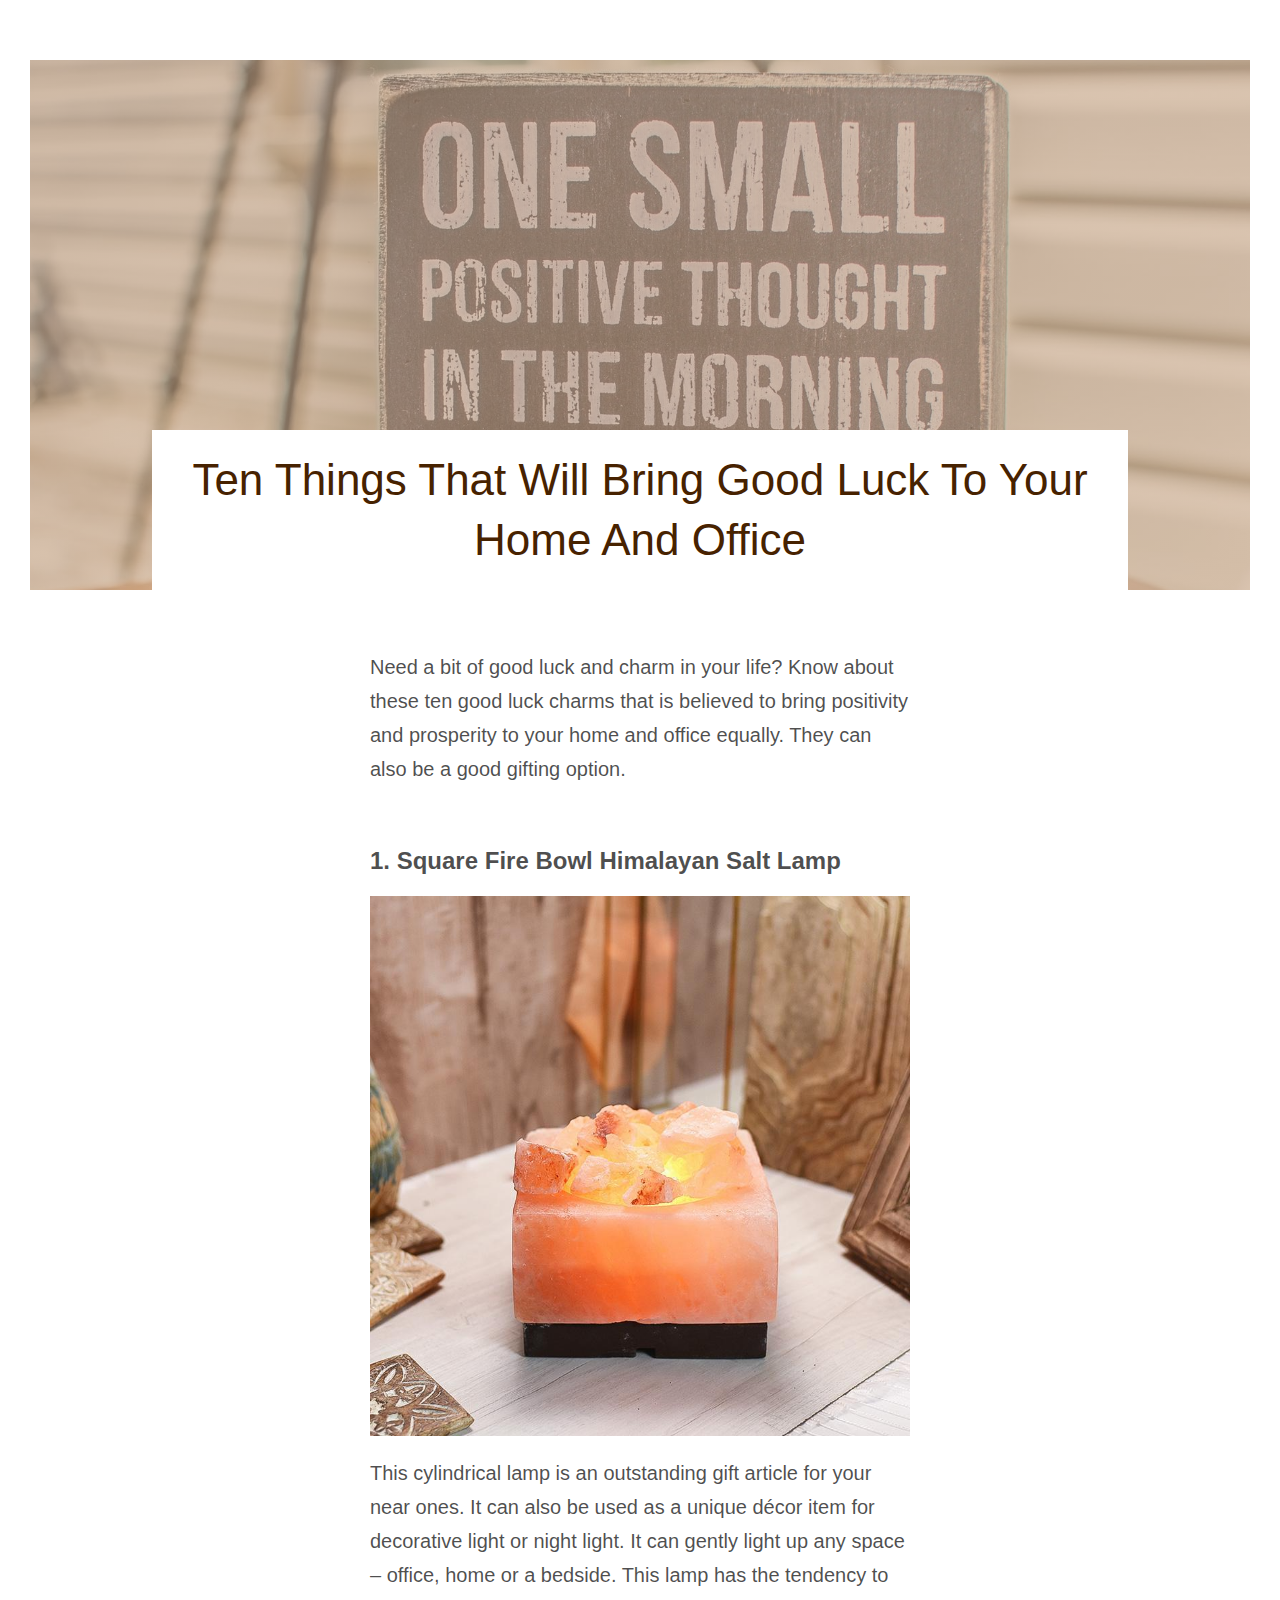
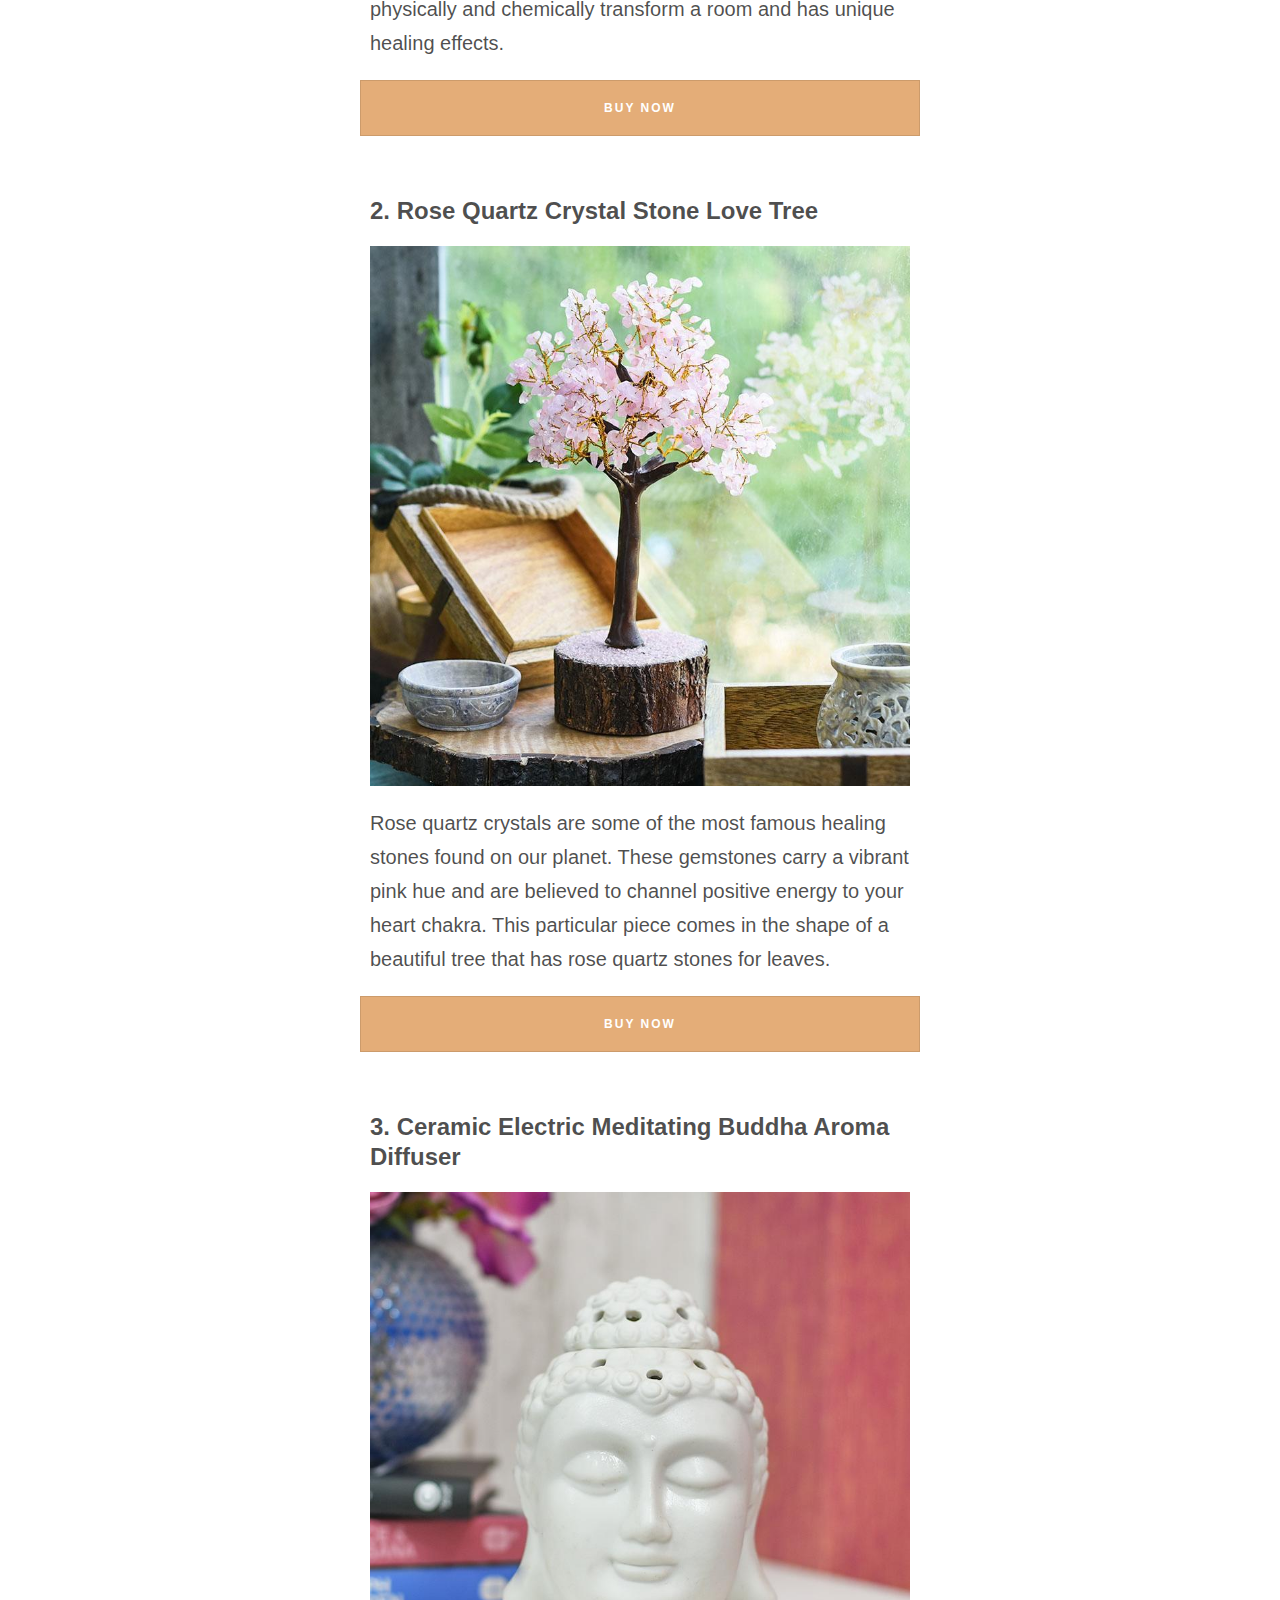
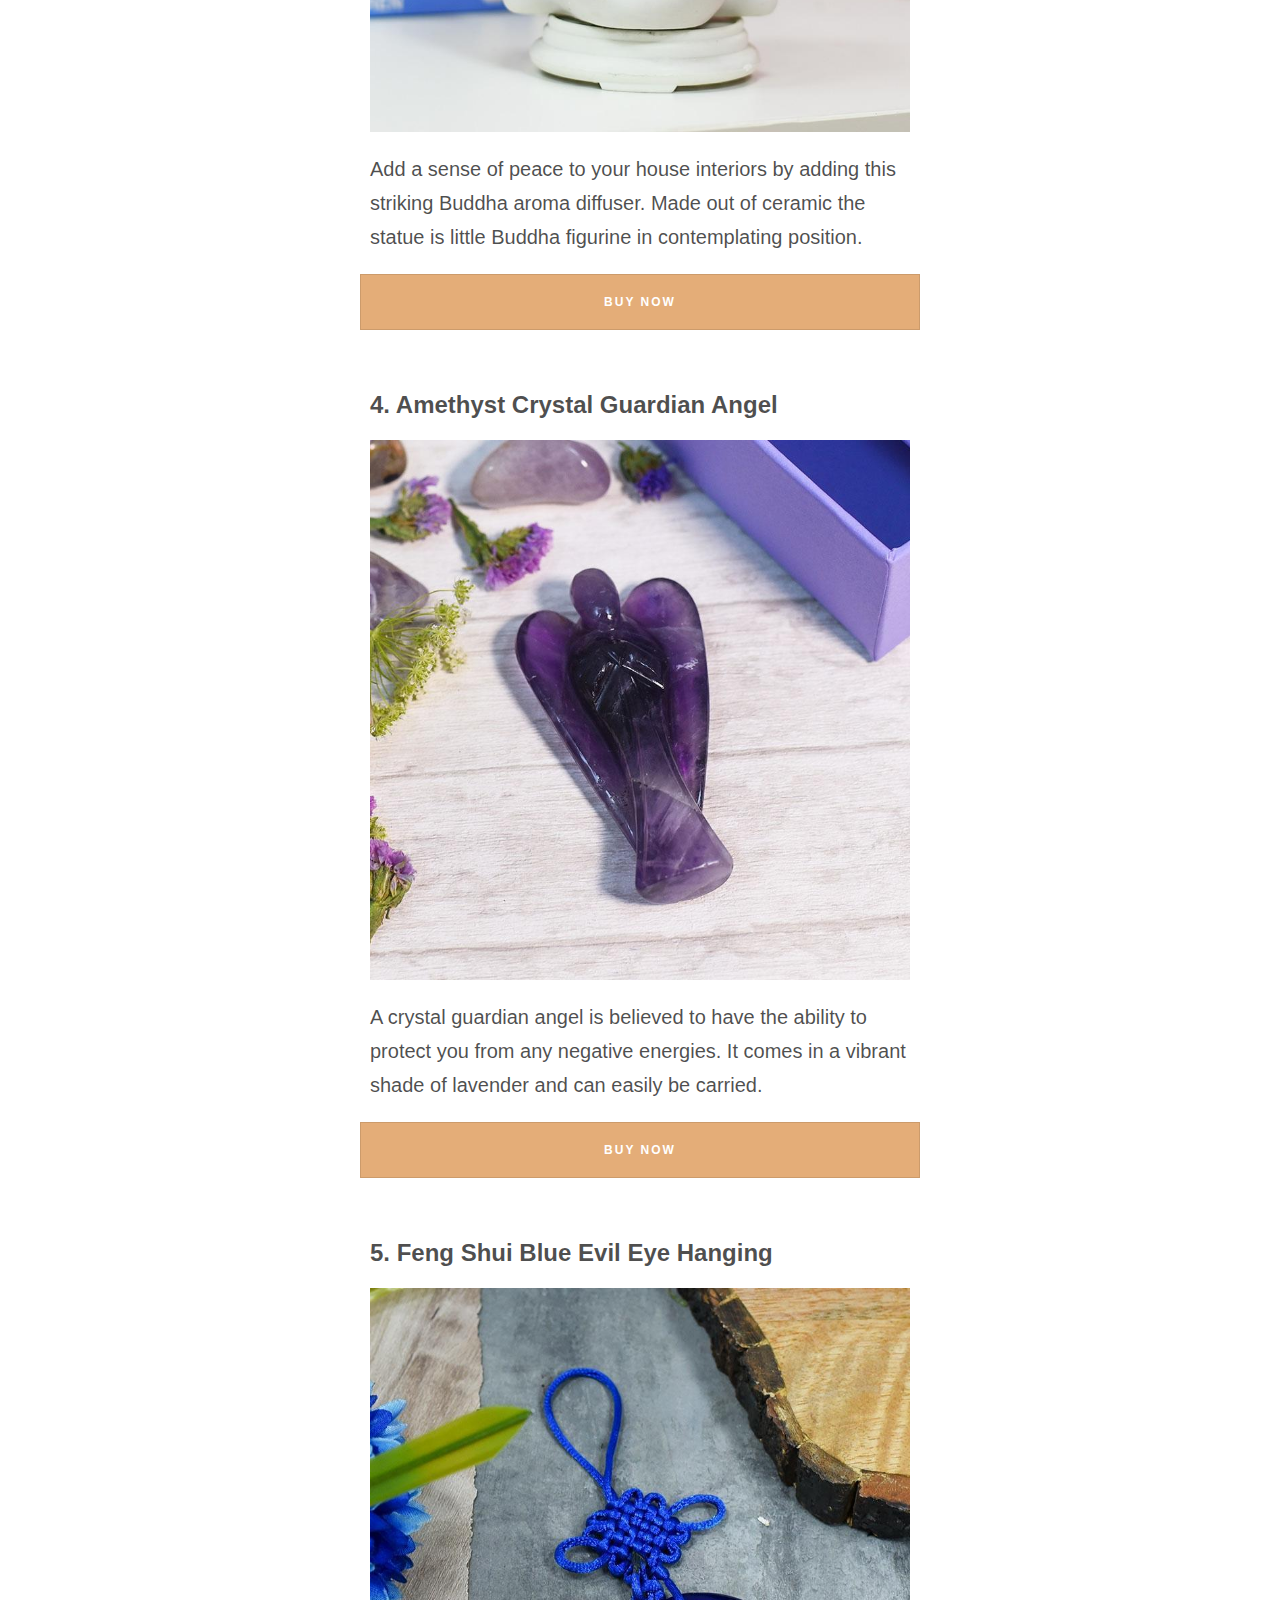
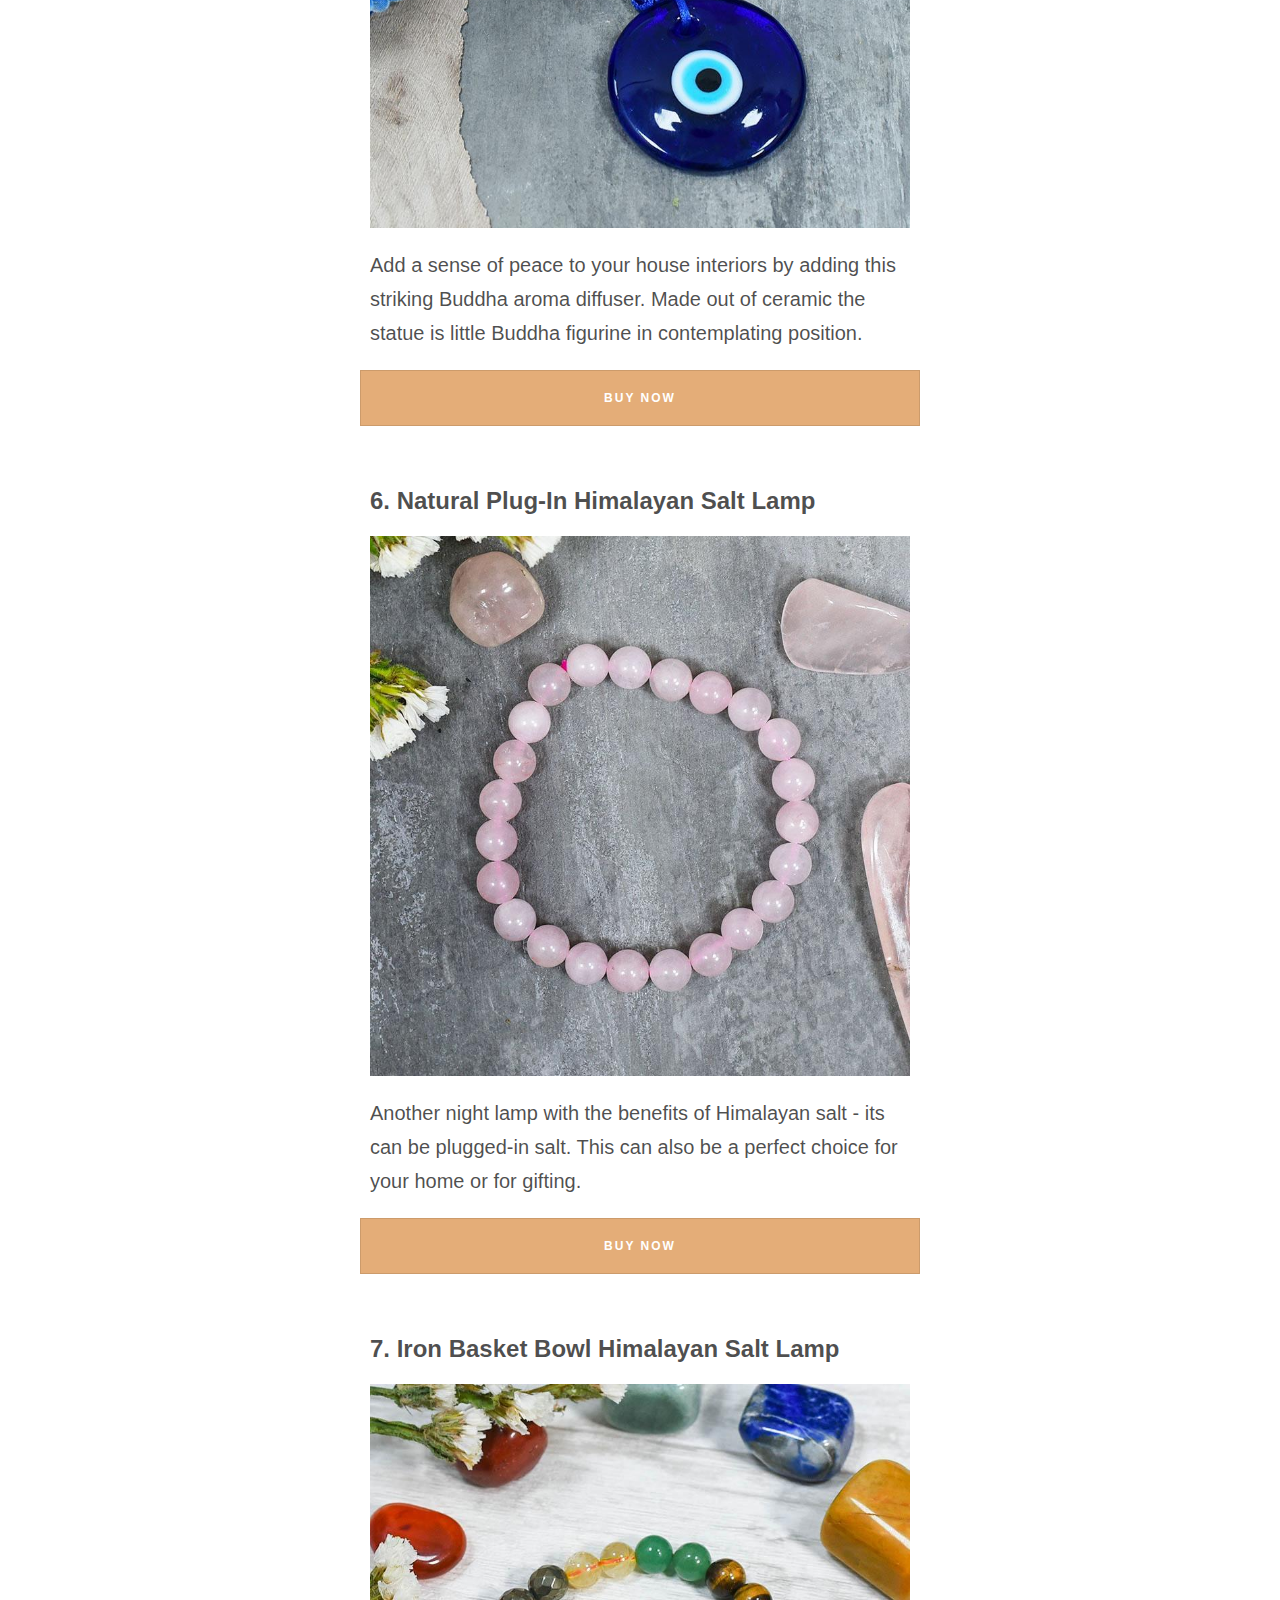
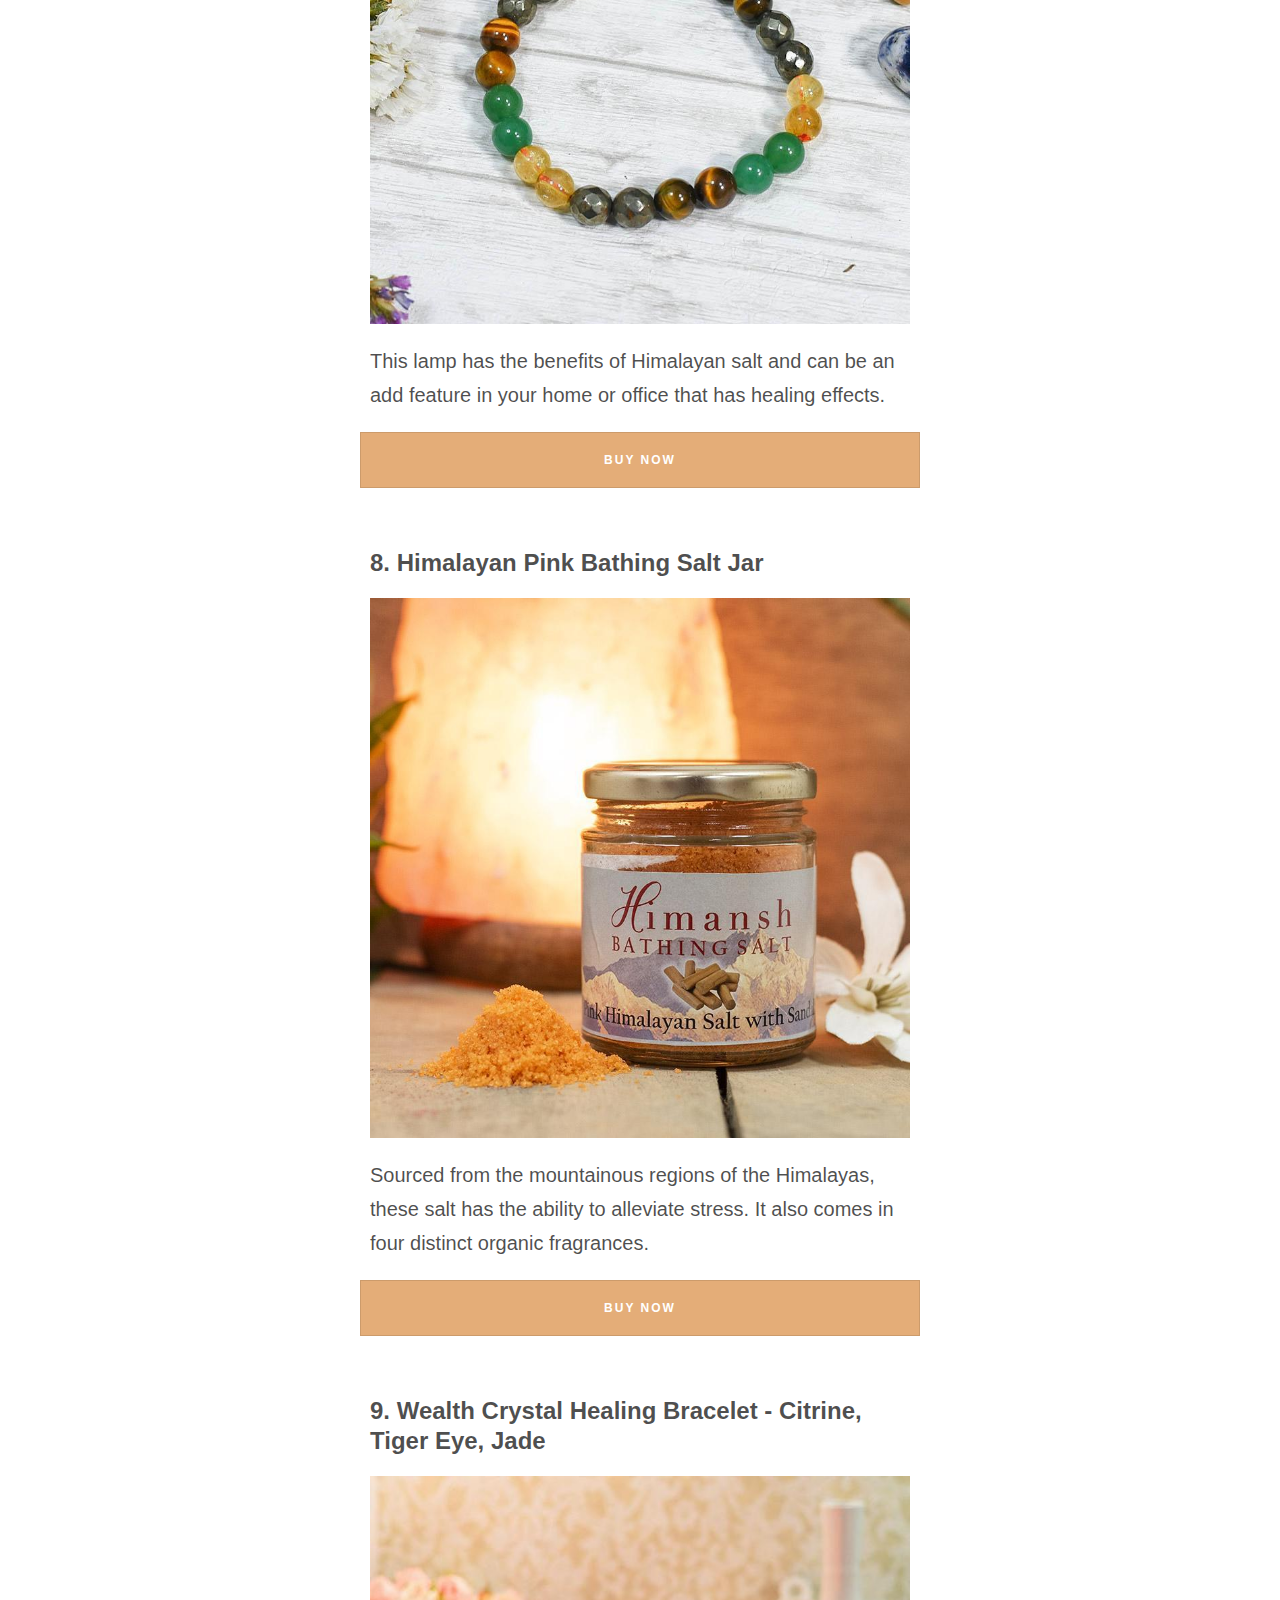
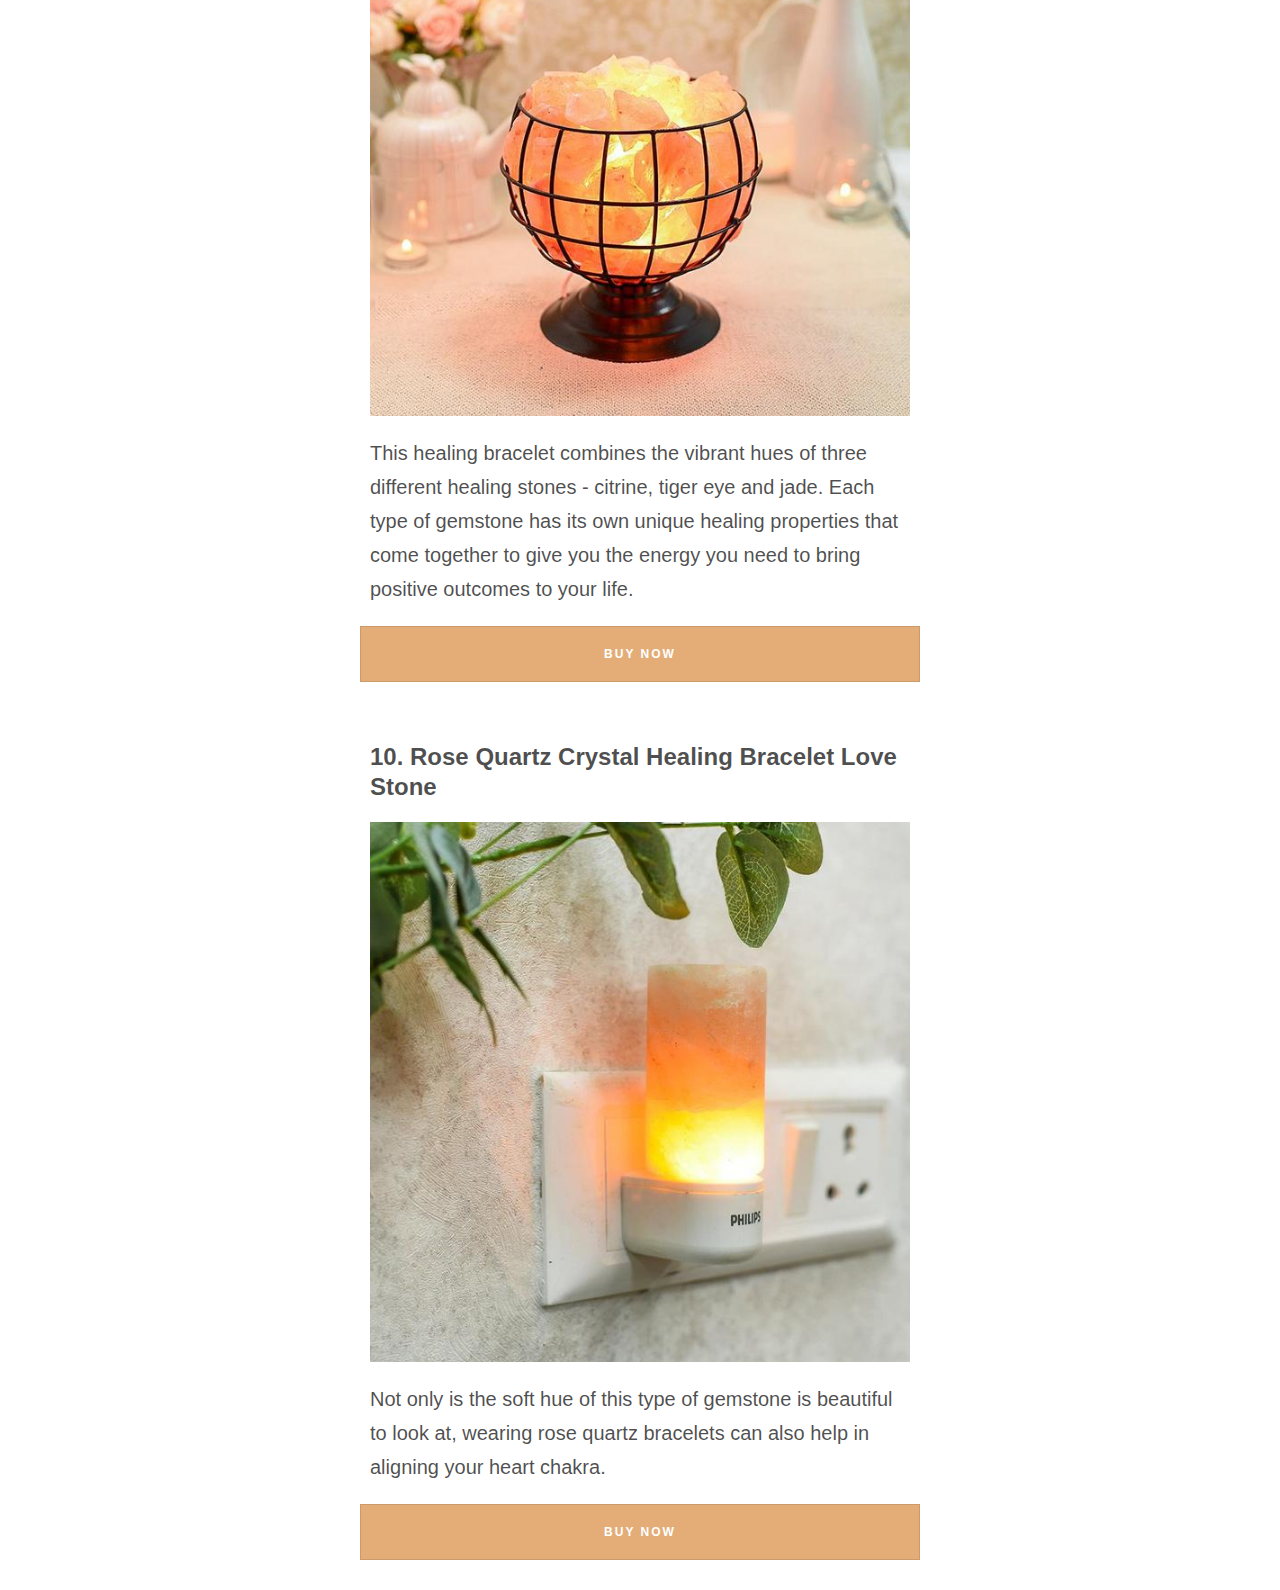
<file: index.html>
<!DOCTYPE html>
<!--  This site was created in Webflow. http://www.webflow.com  -->
<!--  Last Published: Tue Jan 07 2020 13:41:43 GMT+0000 (Coordinated Universal Time)  -->
<html data-wf-page="5e146e67775c4912541d5207" data-wf-site="5e146e67775c491d5d1d520b">
<head>
  <meta charset="utf-8">
  <title>Ten Things That Will Bring Good Luck To Your Home And Office</title>
  <meta content="Ten Things That Will Bring Good Luck To Your Home And Office" property="og:title">
  <meta content="width=device-width, initial-scale=1" name="viewport">
  <meta content="Webflow" name="generator">
  <link href="css/normalize.css" rel="stylesheet" type="text/css">
  <link href="css/webflow.css" rel="stylesheet" type="text/css">
  <link href="css/mypoojaboxtemplate.webflow.css" rel="stylesheet" type="text/css">
  <!-- [if lt IE 9]><script src="https://cdnjs.cloudflare.com/ajax/libs/html5shiv/3.7.3/html5shiv.min.js" type="text/javascript"></script><![endif] -->
  <script type="text/javascript">!function(o,c){var n=c.documentElement,t=" w-mod-";n.className+=t+"js",("ontouchstart"in o||o.DocumentTouch&&c instanceof DocumentTouch)&&(n.className+=t+"touch")}(window,document);</script>
  <link href="images/favicon.png" rel="shortcut icon" type="image/x-icon">
  <link href="images/webclip.png" rel="apple-touch-icon">
</head>
<body>
  <div class="w-embed w-script">
    <!--  Facebook Pixel Code  -->
    <script>
!function(f,b,e,v,n,t,s)
{if(f.fbq)return;n=f.fbq=function(){n.callMethod?
n.callMethod.apply(n,arguments):n.queue.push(arguments)};
if(!f._fbq)f._fbq=n;n.push=n;n.loaded=!0;n.version='2.0';
n.queue=[];t=b.createElement(e);t.async=!0;
t.src=v;s=b.getElementsByTagName(e)[0];
s.parentNode.insertBefore(t,s)}(window, document,'script',
'https://connect.facebook.net/en_US/fbevents.js');
fbq('init', '1282239121822426');
fbq('track', 'PageView');
</script>
    <noscript><img height="1" width="1" style="display:none" src="https://www.facebook.com/tr?id=1282239121822426&ev=PageView&noscript=1"></noscript>
    <!--  End Facebook Pixel Code  -->
  </div>
  <div class="section header">
    <div class="header-image">
      <div class="header-content">
        <div class="header-text">
          <div class="header-headline-wrap">
            <div class="header-headline">Ten Things That Will Bring Good Luck To Your Home And Office<br></div>
          </div>
          <a href="https://tracking.vcommission.com/aff_c?offer_id=9693&amp;aff_id=97806" class="white-button w-inline-block">
            <div>Visit Site now</div>
          </a>
        </div>
      </div>
    </div>
  </div>
  <div class="section main-content">
    <div class="content-wrapper">
      <div class="container1 blog-post">
        <div class="blog-post-col1">
          <div class="col-content _1"><a href="https://tracking.vcommission.com/aff_c?offer_id=9693&amp;aff_id=97806" target="_blank" class="ad-300x250 w-inline-block"></a></div>
        </div>
        <div class="blog-post-col2">
          <p class="first-paragraph">Need a bit of good luck and charm in your life? Know about these ten good luck charms that is believed to bring positivity and prosperity to your home and office equally. They can also be a good gifting option.<br></p>
          <div class="blog-content w-richtext">
            <h3>1. Square Fire Bowl Himalayan Salt Lamp<strong><br></strong></h3>
            <figure style="max-width:800px" id="w-node-19c9f2762aae-541d5207" class="w-richtext-align-fullwidth w-richtext-figure-type-image">
              <div><img src="images/1.jpg" alt=""></div>
            </figure>
            <p>This cylindrical lamp is an outstanding gift article for your near ones. It can also be used as a unique décor item for decorative light or night light. It can gently light up any space – office, home or a bedside. This lamp has the tendency to physically and chemically transform a room and has unique healing effects.<strong><br></strong></p>
          </div>
          <a href="https://tracking.vcommission.com/aff_c?offer_id=9722&amp;aff_id=97806" class="button-cta w-inline-block">
            <div>Buy now</div>
          </a>
          <a href="https://tracking.vcommission.com/aff_c?offer_id=9722&amp;aff_id=97806" class="product-wrapper w-inline-block">
            <div class="image-1"></div>
            <div class="blog-post-details">
              <h4 class="product-name"><strong>Square Fire Bowl Himalayan Salt Lamp<br></strong></h4>
              <div class="button">
                <div>Buy now</div>
              </div>
            </div>
          </a>
          <div class="blog-content w-richtext">
            <h3>2. Rose Quartz Crystal Stone Love Tree</h3>
            <h3></h3>
            <figure style="max-width:800px" id="w-node-e4bcaa5fec53-541d5207" class="w-richtext-align-fullwidth w-richtext-figure-type-image">
              <div><img src="images/2.jpg" alt=""></div>
            </figure>
            <p>Rose quartz crystals are some of the most famous healing stones found on our planet. These gemstones carry a vibrant pink hue and are believed to channel positive energy to your heart chakra. This particular piece comes in the shape of a beautiful tree that has rose quartz stones for leaves.</p>
            <h3></h3>
          </div>
          <a href="https://tracking.vcommission.com/aff_c?offer_id=9722&amp;aff_id=97806" class="button-cta w-inline-block">
            <div>Buy now</div>
          </a>
          <a href="https://tracking.vcommission.com/aff_c?offer_id=9722&amp;aff_id=97806" class="product-wrapper w-inline-block">
            <div class="image-2"></div>
            <div class="blog-post-details">
              <h4 class="product-name"><strong>Rose Quartz Crystal Stone Love Tree</strong></h4>
              <div class="button">
                <div>Buy now</div>
              </div>
            </div>
          </a>
          <div class="blog-content w-richtext">
            <h3>3. Ceramic Electric Meditating Buddha Aroma Diffuser</h3>
            <figure style="max-width:800px" id="w-node-2d79833fb0b8-541d5207" class="w-richtext-align-fullwidth w-richtext-figure-type-image">
              <div><img src="images/3.jpg" alt=""></div>
            </figure>
            <p>Add a sense of peace to your house interiors by adding this striking Buddha aroma diffuser. Made out of ceramic the statue is little Buddha figurine in contemplating position.</p>
          </div>
          <a href="https://tracking.vcommission.com/aff_c?offer_id=9722&amp;aff_id=97806" class="button-cta w-inline-block">
            <div>Buy now</div>
          </a>
          <a href="https://tracking.vcommission.com/aff_c?offer_id=9722&amp;aff_id=97806" class="product-wrapper w-inline-block">
            <div class="image-3"></div>
            <div class="blog-post-details">
              <h4 class="product-name"><strong>Ceramic Electric Meditating Buddha Aroma Diffuser</strong></h4>
              <div class="button">
                <div>Buy now</div>
              </div>
            </div>
          </a>
          <div class="blog-content w-richtext">
            <h3>4. Amethyst Crystal Guardian Angel</h3>
            <figure style="max-width:800px" id="w-node-6fea68024308-541d5207" class="w-richtext-align-fullwidth w-richtext-figure-type-image">
              <div><img src="images/4.jpg" alt=""></div>
            </figure>
            <p>A crystal guardian angel is believed to have the ability to protect you from any negative energies. It comes in a vibrant shade of lavender and can easily be carried.<br></p>
            <p></p>
          </div>
          <a href="https://tracking.vcommission.com/aff_c?offer_id=9722&amp;aff_id=97806" class="button-cta w-inline-block">
            <div>Buy now</div>
          </a>
          <a href="https://tracking.vcommission.com/aff_c?offer_id=9722&amp;aff_id=97806" class="product-wrapper w-inline-block">
            <div class="image-4"></div>
            <div class="blog-post-details">
              <h4 class="product-name"><strong>Amethyst Crystal Guardian Angel</strong></h4>
              <div class="button">
                <div>Buy now</div>
              </div>
            </div>
          </a>
          <div class="blog-content w-richtext">
            <h3>5. Feng Shui Blue Evil Eye Hanging</h3>
            <figure style="max-width:800px" id="w-node-9050ec6160f6-541d5207" class="w-richtext-align-fullwidth w-richtext-figure-type-image">
              <div><img src="images/5.jpg" alt=""></div>
            </figure>
            <p>Add a sense of peace to your house interiors by adding this striking Buddha aroma diffuser. Made out of ceramic the statue is little Buddha figurine in contemplating position.</p>
          </div>
          <a href="https://tracking.vcommission.com/aff_c?offer_id=9722&amp;aff_id=97806" class="button-cta w-inline-block">
            <div>Buy now</div>
          </a>
          <a href="https://tracking.vcommission.com/aff_c?offer_id=9722&amp;aff_id=97806" class="product-wrapper w-inline-block">
            <div class="image-5"></div>
            <div class="blog-post-details">
              <h4 class="product-name"><strong>Feng Shui Blue Evil Eye Hanging</strong></h4>
              <div class="button">
                <div>Buy now</div>
              </div>
            </div>
          </a>
          <div class="blog-content w-richtext">
            <h3>6. Natural Plug-In Himalayan Salt Lamp</h3>
            <figure style="max-width:800px" id="w-node-6a7765e15dee-541d5207" class="w-richtext-align-fullwidth w-richtext-figure-type-image">
              <div><img src="images/6.jpg" alt=""></div>
            </figure>
            <p>Another night lamp with the benefits of Himalayan salt - its can be plugged-in salt. This can also be a perfect choice for your home or for gifting.</p>
          </div>
          <a href="https://tracking.vcommission.com/aff_c?offer_id=9722&amp;aff_id=97806" class="button-cta w-inline-block">
            <div>Buy now</div>
          </a>
          <a href="https://tracking.vcommission.com/aff_c?offer_id=9722&amp;aff_id=97806" class="product-wrapper w-inline-block">
            <div class="image-6"></div>
            <div class="blog-post-details">
              <h4 class="product-name"><strong>Natural Plug-In Himalayan Salt Lamp</strong></h4>
              <div class="button">
                <div>Buy now</div>
              </div>
            </div>
          </a>
          <div class="blog-content w-richtext">
            <h3>7. Iron Basket Bowl Himalayan Salt Lamp<br></h3>
            <figure style="max-width:800px" id="w-node-f3cd00f62fcb-541d5207" class="w-richtext-align-fullwidth w-richtext-figure-type-image">
              <div><img src="images/7.jpg" alt=""></div>
            </figure>
            <p>This lamp has the benefits of Himalayan salt and can be an add feature in your home or office that has healing effects.<br></p>
          </div>
          <a href="https://tracking.vcommission.com/aff_c?offer_id=9722&amp;aff_id=97806" class="button-cta w-inline-block">
            <div>Buy now</div>
          </a>
          <a href="https://tracking.vcommission.com/aff_c?offer_id=9722&amp;aff_id=97806" class="product-wrapper w-inline-block">
            <div class="image-7"></div>
            <div class="blog-post-details">
              <h4 class="product-name"><strong>Iron Basket Bowl Himalayan Salt Lamp<br></strong></h4>
              <div class="button">
                <div>Buy now</div>
              </div>
            </div>
          </a>
          <div class="blog-content w-richtext">
            <h3>8. Himalayan Pink Bathing Salt Jar<br></h3>
            <figure style="max-width:800px" id="w-node-ff9f35efb071-541d5207" class="w-richtext-align-fullwidth w-richtext-figure-type-image">
              <div><img src="images/8.jpg" alt=""></div>
            </figure>
            <p>Sourced from the mountainous regions of the Himalayas, these salt has the ability to alleviate stress. It also comes in four distinct organic fragrances.</p>
          </div>
          <a href="https://tracking.vcommission.com/aff_c?offer_id=9722&amp;aff_id=97806" class="button-cta w-inline-block">
            <div>Buy now</div>
          </a>
          <a href="https://tracking.vcommission.com/aff_c?offer_id=9722&amp;aff_id=97806" class="product-wrapper w-inline-block">
            <div class="image-8"></div>
            <div class="blog-post-details">
              <h4 class="product-name"><strong>Himalayan Pink Bathing Salt Jar<br></strong></h4>
              <div class="button">
                <div>Buy now</div>
              </div>
            </div>
          </a>
          <div class="blog-content w-richtext">
            <h3>9. Wealth Crystal Healing Bracelet - Citrine, Tiger Eye, Jade<br></h3>
            <figure style="max-width:600px" id="w-node-38b7688818ec-541d5207" class="w-richtext-align-fullwidth w-richtext-figure-type-image">
              <div><img src="images/9.jpg" alt=""></div>
            </figure>
            <p>This healing bracelet combines the vibrant hues of three different healing stones - citrine, tiger eye and jade. Each type of gemstone has its own unique healing properties that come together to give you the energy you need to bring positive outcomes to your life.<br></p>
          </div>
          <a href="https://tracking.vcommission.com/aff_c?offer_id=9722&amp;aff_id=97806" class="button-cta w-inline-block">
            <div>Buy now</div>
          </a>
          <a href="https://tracking.vcommission.com/aff_c?offer_id=9722&amp;aff_id=97806" class="product-wrapper w-inline-block">
            <div class="image-9"></div>
            <div class="blog-post-details">
              <h4 class="product-name"><strong>Wealth Crystal Healing Bracelet - Citrine, Tiger Eye, Jade<br></strong></h4>
              <div class="button">
                <div>Buy now</div>
              </div>
            </div>
          </a>
          <div class="blog-content w-richtext">
            <h3>10. Rose Quartz Crystal Healing Bracelet Love Stone<br></h3>
            <figure style="max-width:600px" id="w-node-8f7de477a9ba-541d5207" class="w-richtext-align-fullwidth w-richtext-figure-type-image">
              <div><img src="images/10.jpg" alt=""></div>
            </figure>
            <p>Not only is the soft hue of this type of gemstone is beautiful to look at, wearing rose quartz bracelets can also help in aligning your heart chakra.</p>
          </div>
          <a href="https://tracking.vcommission.com/aff_c?offer_id=9722&amp;aff_id=97806" class="button-cta w-inline-block">
            <div>Buy now</div>
          </a>
          <a href="https://tracking.vcommission.com/aff_c?offer_id=9722&amp;aff_id=97806" target="_blank" class="product-wrapper w-inline-block">
            <div class="image-10"></div>
            <div class="blog-post-details">
              <h4 class="product-name"><strong>Rose Quartz Crystal Healing Bracelet Love Stone<br></strong></h4>
              <div class="button">
                <div>Buy now</div>
              </div>
            </div>
          </a>
        </div>
        <div class="blog-post-col3">
          <div class="col-content _3"><a href="https://tracking.vcommission.com/aff_c?offer_id=9693&amp;aff_id=97806" target="_blank" class="ad-300x250 w-inline-block"></a></div>
        </div>
      </div>
    </div>
  </div>
  <script src="https://d3e54v103j8qbb.cloudfront.net/js/jquery-3.4.1.min.220afd743d.js" type="text/javascript" integrity="sha256-CSXorXvZcTkaix6Yvo6HppcZGetbYMGWSFlBw8HfCJo=" crossorigin="anonymous"></script>
  <script src="js/webflow.js" type="text/javascript"></script>
  <!-- [if lte IE 9]><script src="https://cdnjs.cloudflare.com/ajax/libs/placeholders/3.0.2/placeholders.min.js"></script><![endif] -->
</body>
</html>
</file>
<file: css/webflow.css>
@font-face {
  font-family: 'webflow-icons';
  src: url("[data-uri]") format('truetype');
  font-weight: normal;
  font-style: normal;
}
[class^="w-icon-"],
[class*=" w-icon-"] {
  /* use !important to prevent issues with browser extensions that change fonts */
  font-family: 'webflow-icons' !important;
  speak: none;
  font-style: normal;
  font-weight: normal;
  font-variant: normal;
  text-transform: none;
  line-height: 1;
  /* Better Font Rendering =========== */
  -webkit-font-smoothing: antialiased;
  -moz-osx-font-smoothing: grayscale;
}
.w-icon-slider-right:before {
  content: "\e600";
}
.w-icon-slider-left:before {
  content: "\e601";
}
.w-icon-nav-menu:before {
  content: "\e602";
}
.w-icon-arrow-down:before,
.w-icon-dropdown-toggle:before {
  content: "\e603";
}
.w-icon-file-upload-remove:before {
  content: "\e900";
}
.w-icon-file-upload-icon:before {
  content: "\e903";
}
* {
  -webkit-box-sizing: border-box;
  -moz-box-sizing: border-box;
  box-sizing: border-box;
}
html {
  height: 100%;
}
body {
  margin: 0;
  min-height: 100%;
  background-color: #fff;
  font-family: Arial, sans-serif;
  font-size: 14px;
  line-height: 20px;
  color: #333;
}
img {
  max-width: 100%;
  vertical-align: middle;
  display: inline-block;
}
html.w-mod-touch * {
  background-attachment: scroll !important;
}
.w-block {
  display: block;
}
.w-inline-block {
  max-width: 100%;
  display: inline-block;
}
.w-clearfix:before,
.w-clearfix:after {
  content: " ";
  display: table;
  grid-column-start: 1;
  grid-row-start: 1;
  grid-column-end: 2;
  grid-row-end: 2;
}
.w-clearfix:after {
  clear: both;
}
.w-hidden {
  display: none;
}
.w-button {
  display: inline-block;
  padding: 9px 15px;
  background-color: #3898EC;
  color: white;
  border: 0;
  line-height: inherit;
  text-decoration: none;
  cursor: pointer;
  border-radius: 0;
}
input.w-button {
  -webkit-appearance: button;
}
html[data-w-dynpage] [data-w-cloak] {
  color: transparent !important;
}
.w-webflow-badge,
.w-webflow-badge * {
  position: static;
  left: auto;
  top: auto;
  right: auto;
  bottom: auto;
  z-index: auto;
  display: block;
  visibility: visible;
  overflow: visible;
  overflow-x: visible;
  overflow-y: visible;
  box-sizing: border-box;
  width: auto;
  height: auto;
  max-height: none;
  max-width: none;
  min-height: 0;
  min-width: 0;
  margin: 0;
  padding: 0;
  float: none;
  clear: none;
  border: 0 none transparent;
  border-radius: 0;
  background: none;
  background-image: none;
  background-position: 0% 0%;
  background-size: auto auto;
  background-repeat: repeat;
  background-origin: padding-box;
  background-clip: border-box;
  background-attachment: scroll;
  background-color: transparent;
  box-shadow: none;
  opacity: 1.0;
  transform: none;
  transition: none;
  direction: ltr;
  font-family: inherit;
  font-weight: inherit;
  color: inherit;
  font-size: inherit;
  line-height: inherit;
  font-style: inherit;
  font-variant: inherit;
  text-align: inherit;
  letter-spacing: inherit;
  text-decoration: inherit;
  text-indent: 0;
  text-transform: inherit;
  list-style-type: disc;
  text-shadow: none;
  font-smoothing: auto;
  vertical-align: baseline;
  cursor: inherit;
  white-space: inherit;
  word-break: normal;
  word-spacing: normal;
  word-wrap: normal;
}
.w-webflow-badge {
  position: fixed !important;
  display: inline-block !important;
  visibility: visible !important;
  opacity: 1 !important;
  z-index: 2147483647 !important;
  top: auto !important;
  right: 12px !important;
  bottom: 12px !important;
  left: auto !important;
  color: #AAADB0 !important;
  background-color: #fff !important;
  border-radius: 3px !important;
  padding: 6px 8px 6px 6px !important;
  font-size: 12px !important;
  opacity: 1.0 !important;
  line-height: 14px !important;
  text-decoration: none !important;
  transform: none !important;
  margin: 0 !important;
  width: auto !important;
  height: auto !important;
  overflow: visible !important;
  white-space: nowrap;
  box-shadow: 0 0 0 1px rgba(0, 0, 0, 0.1), 0px 1px 3px rgba(0, 0, 0, 0.1);
  cursor: pointer;
}
.w-webflow-badge > img {
  display: inline-block !important;
  visibility: visible !important;
  opacity: 1 !important;
  vertical-align: middle !important;
}
h1,
h2,
h3,
h4,
h5,
h6 {
  font-weight: bold;
  margin-bottom: 10px;
}
h1 {
  font-size: 38px;
  line-height: 44px;
  margin-top: 20px;
}
h2 {
  font-size: 32px;
  line-height: 36px;
  margin-top: 20px;
}
h3 {
  font-size: 24px;
  line-height: 30px;
  margin-top: 20px;
}
h4 {
  font-size: 18px;
  line-height: 24px;
  margin-top: 10px;
}
h5 {
  font-size: 14px;
  line-height: 20px;
  margin-top: 10px;
}
h6 {
  font-size: 12px;
  line-height: 18px;
  margin-top: 10px;
}
p {
  margin-top: 0;
  margin-bottom: 10px;
}
blockquote {
  margin: 0 0 10px 0;
  padding: 10px 20px;
  border-left: 5px solid #E2E2E2;
  font-size: 18px;
  line-height: 22px;
}
figure {
  margin: 0;
  margin-bottom: 10px;
}
figcaption {
  margin-top: 5px;
  text-align: center;
}
ul,
ol {
  margin-top: 0px;
  margin-bottom: 10px;
  padding-left: 40px;
}
.w-list-unstyled {
  padding-left: 0;
  list-style: none;
}
.w-embed:before,
.w-embed:after {
  content: " ";
  display: table;
  grid-column-start: 1;
  grid-row-start: 1;
  grid-column-end: 2;
  grid-row-end: 2;
}
.w-embed:after {
  clear: both;
}
.w-video {
  width: 100%;
  position: relative;
  padding: 0;
}
.w-video iframe,
.w-video object,
.w-video embed {
  position: absolute;
  top: 0;
  left: 0;
  width: 100%;
  height: 100%;
}
fieldset {
  padding: 0;
  margin: 0;
  border: 0;
}
button,
html input[type="button"],
input[type="reset"] {
  border: 0;
  cursor: pointer;
  -webkit-appearance: button;
}
.w-form {
  margin: 0 0 15px;
}
.w-form-done {
  display: none;
  padding: 20px;
  text-align: center;
  background-color: #dddddd;
}
.w-form-fail {
  display: none;
  margin-top: 10px;
  padding: 10px;
  background-color: #ffdede;
}
label {
  display: block;
  margin-bottom: 5px;
  font-weight: bold;
}
.w-input,
.w-select {
  display: block;
  width: 100%;
  height: 38px;
  padding: 8px 12px;
  margin-bottom: 10px;
  font-size: 14px;
  line-height: 1.428571429;
  color: #333333;
  vertical-align: middle;
  background-color: #ffffff;
  border: 1px solid #cccccc;
}
.w-input:-moz-placeholder,
.w-select:-moz-placeholder {
  color: #999;
}
.w-input::-moz-placeholder,
.w-select::-moz-placeholder {
  color: #999;
  opacity: 1;
}
.w-input:-ms-input-placeholder,
.w-select:-ms-input-placeholder {
  color: #999;
}
.w-input::-webkit-input-placeholder,
.w-select::-webkit-input-placeholder {
  color: #999;
}
.w-input:focus,
.w-select:focus {
  border-color: #3898EC;
  outline: 0;
}
.w-input[disabled],
.w-select[disabled],
.w-input[readonly],
.w-select[readonly],
fieldset[disabled] .w-input,
fieldset[disabled] .w-select {
  cursor: not-allowed;
  background-color: #eeeeee;
}
textarea.w-input,
textarea.w-select {
  height: auto;
}
.w-select {
  background-color: #f3f3f3;
}
.w-select[multiple] {
  height: auto;
}
.w-form-label {
  display: inline-block;
  cursor: pointer;
  font-weight: normal;
  margin-bottom: 0px;
}
.w-radio {
  display: block;
  margin-bottom: 5px;
  padding-left: 20px;
}
.w-radio:before,
.w-radio:after {
  content: " ";
  display: table;
  grid-column-start: 1;
  grid-row-start: 1;
  grid-column-end: 2;
  grid-row-end: 2;
}
.w-radio:after {
  clear: both;
}
.w-radio-input {
  margin: 4px 0 0;
  margin-top: 1px \9;
  line-height: normal;
  float: left;
  margin-left: -20px;
}
.w-radio-input {
  margin-top: 3px;
}
.w-file-upload {
  display: block;
  margin-bottom: 10px;
}
.w-file-upload-input {
  width: 0.1px;
  height: 0.1px;
  opacity: 0;
  overflow: hidden;
  position: absolute;
  z-index: -100;
}
.w-file-upload-default,
.w-file-upload-uploading,
.w-file-upload-success {
  display: inline-block;
  color: #333333;
}
.w-file-upload-error {
  display: block;
  margin-top: 10px;
}
.w-file-upload-default.w-hidden,
.w-file-upload-uploading.w-hidden,
.w-file-upload-error.w-hidden,
.w-file-upload-success.w-hidden {
  display: none;
}
.w-file-upload-uploading-btn {
  display: flex;
  font-size: 14px;
  font-weight: normal;
  cursor: pointer;
  margin: 0;
  padding: 8px 12px;
  border: 1px solid #cccccc;
  background-color: #fafafa;
}
.w-file-upload-file {
  display: flex;
  flex-grow: 1;
  justify-content: space-between;
  margin: 0;
  padding: 8px 9px 8px 11px;
  border: 1px solid #cccccc;
  background-color: #fafafa;
}
.w-file-upload-file-name {
  font-size: 14px;
  font-weight: normal;
  display: block;
}
.w-file-remove-link {
  margin-top: 3px;
  margin-left: 10px;
  width: auto;
  height: auto;
  padding: 3px;
  display: block;
  cursor: pointer;
}
.w-icon-file-upload-remove {
  margin: auto;
  font-size: 10px;
}
.w-file-upload-error-msg {
  display: inline-block;
  color: #ea384c;
  padding: 2px 0;
}
.w-file-upload-info {
  display: inline-block;
  line-height: 38px;
  padding: 0 12px;
}
.w-file-upload-label {
  display: inline-block;
  font-size: 14px;
  font-weight: normal;
  cursor: pointer;
  margin: 0;
  padding: 8px 12px;
  border: 1px solid #cccccc;
  background-color: #fafafa;
}
.w-icon-file-upload-icon,
.w-icon-file-upload-uploading {
  display: inline-block;
  margin-right: 8px;
  width: 20px;
}
.w-icon-file-upload-uploading {
  height: 20px;
}
.w-container {
  margin-left: auto;
  margin-right: auto;
  max-width: 940px;
}
.w-container:before,
.w-container:after {
  content: " ";
  display: table;
  grid-column-start: 1;
  grid-row-start: 1;
  grid-column-end: 2;
  grid-row-end: 2;
}
.w-container:after {
  clear: both;
}
.w-container .w-row {
  margin-left: -10px;
  margin-right: -10px;
}
.w-row:before,
.w-row:after {
  content: " ";
  display: table;
  grid-column-start: 1;
  grid-row-start: 1;
  grid-column-end: 2;
  grid-row-end: 2;
}
.w-row:after {
  clear: both;
}
.w-row .w-row {
  margin-left: 0;
  margin-right: 0;
}
.w-col {
  position: relative;
  float: left;
  width: 100%;
  min-height: 1px;
  padding-left: 10px;
  padding-right: 10px;
}
.w-col .w-col {
  padding-left: 0;
  padding-right: 0;
}
.w-col-1 {
  width: 8.33333333%;
}
.w-col-2 {
  width: 16.66666667%;
}
.w-col-3 {
  width: 25%;
}
.w-col-4 {
  width: 33.33333333%;
}
.w-col-5 {
  width: 41.66666667%;
}
.w-col-6 {
  width: 50%;
}
.w-col-7 {
  width: 58.33333333%;
}
.w-col-8 {
  width: 66.66666667%;
}
.w-col-9 {
  width: 75%;
}
.w-col-10 {
  width: 83.33333333%;
}
.w-col-11 {
  width: 91.66666667%;
}
.w-col-12 {
  width: 100%;
}
.w-hidden-main {
  display: none !important;
}
@media screen and (max-width: 991px) {
  .w-container {
    max-width: 728px;
  }
  .w-hidden-main {
    display: inherit !important;
  }
  .w-hidden-medium {
    display: none !important;
  }
  .w-col-medium-1 {
    width: 8.33333333%;
  }
  .w-col-medium-2 {
    width: 16.66666667%;
  }
  .w-col-medium-3 {
    width: 25%;
  }
  .w-col-medium-4 {
    width: 33.33333333%;
  }
  .w-col-medium-5 {
    width: 41.66666667%;
  }
  .w-col-medium-6 {
    width: 50%;
  }
  .w-col-medium-7 {
    width: 58.33333333%;
  }
  .w-col-medium-8 {
    width: 66.66666667%;
  }
  .w-col-medium-9 {
    width: 75%;
  }
  .w-col-medium-10 {
    width: 83.33333333%;
  }
  .w-col-medium-11 {
    width: 91.66666667%;
  }
  .w-col-medium-12 {
    width: 100%;
  }
  .w-col-stack {
    width: 100%;
    left: auto;
    right: auto;
  }
}
@media screen and (max-width: 767px) {
  .w-hidden-main {
    display: inherit !important;
  }
  .w-hidden-medium {
    display: inherit !important;
  }
  .w-hidden-small {
    display: none !important;
  }
  .w-row,
  .w-container .w-row {
    margin-left: 0;
    margin-right: 0;
  }
  .w-col {
    width: 100%;
    left: auto;
    right: auto;
  }
  .w-col-small-1 {
    width: 8.33333333%;
  }
  .w-col-small-2 {
    width: 16.66666667%;
  }
  .w-col-small-3 {
    width: 25%;
  }
  .w-col-small-4 {
    width: 33.33333333%;
  }
  .w-col-small-5 {
    width: 41.66666667%;
  }
  .w-col-small-6 {
    width: 50%;
  }
  .w-col-small-7 {
    width: 58.33333333%;
  }
  .w-col-small-8 {
    width: 66.66666667%;
  }
  .w-col-small-9 {
    width: 75%;
  }
  .w-col-small-10 {
    width: 83.33333333%;
  }
  .w-col-small-11 {
    width: 91.66666667%;
  }
  .w-col-small-12 {
    width: 100%;
  }
}
@media screen and (max-width: 479px) {
  .w-container {
    max-width: none;
  }
  .w-hidden-main {
    display: inherit !important;
  }
  .w-hidden-medium {
    display: inherit !important;
  }
  .w-hidden-small {
    display: inherit !important;
  }
  .w-hidden-tiny {
    display: none !important;
  }
  .w-col {
    width: 100%;
  }
  .w-col-tiny-1 {
    width: 8.33333333%;
  }
  .w-col-tiny-2 {
    width: 16.66666667%;
  }
  .w-col-tiny-3 {
    width: 25%;
  }
  .w-col-tiny-4 {
    width: 33.33333333%;
  }
  .w-col-tiny-5 {
    width: 41.66666667%;
  }
  .w-col-tiny-6 {
    width: 50%;
  }
  .w-col-tiny-7 {
    width: 58.33333333%;
  }
  .w-col-tiny-8 {
    width: 66.66666667%;
  }
  .w-col-tiny-9 {
    width: 75%;
  }
  .w-col-tiny-10 {
    width: 83.33333333%;
  }
  .w-col-tiny-11 {
    width: 91.66666667%;
  }
  .w-col-tiny-12 {
    width: 100%;
  }
}
.w-widget {
  position: relative;
}
.w-widget-map {
  width: 100%;
  height: 400px;
}
.w-widget-map label {
  width: auto;
  display: inline;
}
.w-widget-map img {
  max-width: inherit;
}
.w-widget-map .gm-style-iw {
  text-align: center;
}
.w-widget-map .gm-style-iw > button {
  display: none !important;
}
.w-widget-twitter {
  overflow: hidden;
}
.w-widget-twitter-count-shim {
  display: inline-block;
  vertical-align: top;
  position: relative;
  width: 28px;
  height: 20px;
  text-align: center;
  background: white;
  border: #758696 solid 1px;
  border-radius: 3px;
}
.w-widget-twitter-count-shim * {
  pointer-events: none;
  -webkit-user-select: none;
  -moz-user-select: none;
  -ms-user-select: none;
  user-select: none;
}
.w-widget-twitter-count-shim .w-widget-twitter-count-inner {
  position: relative;
  font-size: 15px;
  line-height: 12px;
  text-align: center;
  color: #999;
  font-family: serif;
}
.w-widget-twitter-count-shim .w-widget-twitter-count-clear {
  position: relative;
  display: block;
}
.w-widget-twitter-count-shim.w--large {
  width: 36px;
  height: 28px;
  margin-left: 7px;
}
.w-widget-twitter-count-shim.w--large .w-widget-twitter-count-inner {
  font-size: 18px;
  line-height: 18px;
}
.w-widget-twitter-count-shim:not(.w--vertical) {
  margin-left: 5px;
  margin-right: 8px;
}
.w-widget-twitter-count-shim:not(.w--vertical).w--large {
  margin-left: 6px;
}
.w-widget-twitter-count-shim:not(.w--vertical):before,
.w-widget-twitter-count-shim:not(.w--vertical):after {
  top: 50%;
  left: 0;
  border: solid transparent;
  content: " ";
  height: 0;
  width: 0;
  position: absolute;
  pointer-events: none;
}
.w-widget-twitter-count-shim:not(.w--vertical):before {
  border-color: rgba(117, 134, 150, 0);
  border-right-color: #5d6c7b;
  border-width: 4px;
  margin-left: -9px;
  margin-top: -4px;
}
.w-widget-twitter-count-shim:not(.w--vertical).w--large:before {
  border-width: 5px;
  margin-left: -10px;
  margin-top: -5px;
}
.w-widget-twitter-count-shim:not(.w--vertical):after {
  border-color: rgba(255, 255, 255, 0);
  border-right-color: white;
  border-width: 4px;
  margin-left: -8px;
  margin-top: -4px;
}
.w-widget-twitter-count-shim:not(.w--vertical).w--large:after {
  border-width: 5px;
  margin-left: -9px;
  margin-top: -5px;
}
.w-widget-twitter-count-shim.w--vertical {
  width: 61px;
  height: 33px;
  margin-bottom: 8px;
}
.w-widget-twitter-count-shim.w--vertical:before,
.w-widget-twitter-count-shim.w--vertical:after {
  top: 100%;
  left: 50%;
  border: solid transparent;
  content: " ";
  height: 0;
  width: 0;
  position: absolute;
  pointer-events: none;
}
.w-widget-twitter-count-shim.w--vertical:before {
  border-color: rgba(117, 134, 150, 0);
  border-top-color: #5d6c7b;
  border-width: 5px;
  margin-left: -5px;
}
.w-widget-twitter-count-shim.w--vertical:after {
  border-color: rgba(255, 255, 255, 0);
  border-top-color: white;
  border-width: 4px;
  margin-left: -4px;
}
.w-widget-twitter-count-shim.w--vertical .w-widget-twitter-count-inner {
  font-size: 18px;
  line-height: 22px;
}
.w-widget-twitter-count-shim.w--vertical.w--large {
  width: 76px;
}
.w-widget-gplus {
  overflow: hidden;
}
.w-background-video {
  position: relative;
  overflow: hidden;
  height: 500px;
  color: white;
}
.w-background-video > video {
  background-size: cover;
  background-position: 50% 50%;
  position: absolute;
  margin: auto;
  width: 100%;
  height: 100%;
  right: -100%;
  bottom: -100%;
  top: -100%;
  left: -100%;
  object-fit: cover;
  z-index: -100;
}
.w-background-video > video::-webkit-media-controls-start-playback-button {
  display: none !important;
  -webkit-appearance: none;
}
.w-slider {
  position: relative;
  height: 300px;
  text-align: center;
  background: #dddddd;
  clear: both;
  -webkit-tap-highlight-color: rgba(0, 0, 0, 0);
  tap-highlight-color: rgba(0, 0, 0, 0);
}
.w-slider-mask {
  position: relative;
  display: block;
  overflow: hidden;
  z-index: 1;
  left: 0;
  right: 0;
  height: 100%;
  white-space: nowrap;
}
.w-slide {
  position: relative;
  display: inline-block;
  vertical-align: top;
  width: 100%;
  height: 100%;
  white-space: normal;
  text-align: left;
}
.w-slider-nav {
  position: absolute;
  z-index: 2;
  top: auto;
  right: 0;
  bottom: 0;
  left: 0;
  margin: auto;
  padding-top: 10px;
  height: 40px;
  text-align: center;
  -webkit-tap-highlight-color: rgba(0, 0, 0, 0);
  tap-highlight-color: rgba(0, 0, 0, 0);
}
.w-slider-nav.w-round > div {
  border-radius: 100%;
}
.w-slider-nav.w-num > div {
  width: auto;
  height: auto;
  padding: 0.2em 0.5em;
  font-size: inherit;
  line-height: inherit;
}
.w-slider-nav.w-shadow > div {
  box-shadow: 0 0 3px rgba(51, 51, 51, 0.4);
}
.w-slider-nav-invert {
  color: #fff;
}
.w-slider-nav-invert > div {
  background-color: rgba(34, 34, 34, 0.4);
}
.w-slider-nav-invert > div.w-active {
  background-color: #222;
}
.w-slider-dot {
  position: relative;
  display: inline-block;
  width: 1em;
  height: 1em;
  background-color: rgba(255, 255, 255, 0.4);
  cursor: pointer;
  margin: 0 3px 0.5em;
  transition: background-color 100ms, color 100ms;
}
.w-slider-dot.w-active {
  background-color: #fff;
}
.w-slider-arrow-left,
.w-slider-arrow-right {
  position: absolute;
  width: 80px;
  top: 0;
  right: 0;
  bottom: 0;
  left: 0;
  margin: auto;
  cursor: pointer;
  overflow: hidden;
  color: white;
  font-size: 40px;
  -webkit-tap-highlight-color: rgba(0, 0, 0, 0);
  tap-highlight-color: rgba(0, 0, 0, 0);
  -webkit-user-select: none;
  -moz-user-select: none;
  -ms-user-select: none;
  user-select: none;
}
.w-slider-arrow-left [class^="w-icon-"],
.w-slider-arrow-right [class^="w-icon-"],
.w-slider-arrow-left [class*=" w-icon-"],
.w-slider-arrow-right [class*=" w-icon-"] {
  position: absolute;
}
.w-slider-arrow-left {
  z-index: 3;
  right: auto;
}
.w-slider-arrow-right {
  z-index: 4;
  left: auto;
}
.w-icon-slider-left,
.w-icon-slider-right {
  top: 0;
  right: 0;
  bottom: 0;
  left: 0;
  margin: auto;
  width: 1em;
  height: 1em;
}
.w-dropdown {
  display: inline-block;
  position: relative;
  text-align: left;
  margin-left: auto;
  margin-right: auto;
  z-index: 900;
}
.w-dropdown-btn,
.w-dropdown-toggle,
.w-dropdown-link {
  position: relative;
  vertical-align: top;
  text-decoration: none;
  color: #222222;
  padding: 20px;
  text-align: left;
  margin-left: auto;
  margin-right: auto;
  white-space: nowrap;
}
.w-dropdown-toggle {
  -webkit-user-select: none;
  -moz-user-select: none;
  -ms-user-select: none;
  user-select: none;
  display: inline-block;
  cursor: pointer;
  padding-right: 40px;
}
.w-icon-dropdown-toggle {
  position: absolute;
  top: 0;
  right: 0;
  bottom: 0;
  margin: auto;
  margin-right: 20px;
  width: 1em;
  height: 1em;
}
.w-dropdown-list {
  position: absolute;
  background: #dddddd;
  display: none;
  min-width: 100%;
}
.w-dropdown-list.w--open {
  display: block;
}
.w-dropdown-link {
  padding: 10px 20px;
  display: block;
  color: #222222;
}
.w-dropdown-link.w--current {
  color: #0082f3;
}
.w-nav[data-collapse="all"] .w-dropdown,
.w-nav[data-collapse="all"] .w-dropdown-toggle {
  display: block;
}
.w-nav[data-collapse="all"] .w-dropdown-list {
  position: static;
}
@media screen and (max-width: 991px) {
  .w-nav[data-collapse="medium"] .w-dropdown,
  .w-nav[data-collapse="medium"] .w-dropdown-toggle {
    display: block;
  }
  .w-nav[data-collapse="medium"] .w-dropdown-list {
    position: static;
  }
}
@media screen and (max-width: 767px) {
  .w-nav[data-collapse="small"] .w-dropdown,
  .w-nav[data-collapse="small"] .w-dropdown-toggle {
    display: block;
  }
  .w-nav[data-collapse="small"] .w-dropdown-list {
    position: static;
  }
  .w-nav-brand {
    padding-left: 10px;
  }
}
@media screen and (max-width: 479px) {
  .w-nav[data-collapse="tiny"] .w-dropdown,
  .w-nav[data-collapse="tiny"] .w-dropdown-toggle {
    display: block;
  }
  .w-nav[data-collapse="tiny"] .w-dropdown-list {
    position: static;
  }
}
/**
 * ## Note
 * Safari (on both iOS and OS X) does not handle viewport units (vh, vw) well.
 * For example percentage units do not work on descendants of elements that
 * have any dimensions expressed in viewport units. It also doesn’t handle them at
 * all in `calc()`.
 */
/**
 * Wrapper around all lightbox elements
 *
 * 1. Since the lightbox can receive focus, IE also gives it an outline.
 * 2. Fixes flickering on Chrome when a transition is in progress
 *    underneath the lightbox.
 */
.w-lightbox-backdrop {
  color: #000;
  cursor: auto;
  font-family: serif;
  font-size: medium;
  font-style: normal;
  font-variant: normal;
  font-weight: normal;
  letter-spacing: normal;
  line-height: normal;
  list-style: disc;
  text-align: start;
  text-indent: 0;
  text-shadow: none;
  text-transform: none;
  visibility: visible;
  white-space: normal;
  word-break: normal;
  word-spacing: normal;
  word-wrap: normal;
  position: fixed;
  top: 0;
  right: 0;
  bottom: 0;
  left: 0;
  color: #fff;
  font-family: "Helvetica Neue", Helvetica, Ubuntu, "Segoe UI", Verdana, sans-serif;
  font-size: 17px;
  line-height: 1.2;
  font-weight: 300;
  text-align: center;
  background: rgba(0, 0, 0, 0.9);
  z-index: 2000;
  outline: 0;
  /* 1 */
  opacity: 0;
  -webkit-user-select: none;
  -moz-user-select: none;
  -ms-user-select: none;
  -webkit-tap-highlight-color: transparent;
  -webkit-transform: translate(0, 0);
  /* 2 */
}
/**
 * Neat trick to bind the rubberband effect to our canvas instead of the whole
 * document on iOS. It also prevents a bug that causes the document underneath to scroll.
 */
.w-lightbox-backdrop,
.w-lightbox-container {
  height: 100%;
  overflow: auto;
  -webkit-overflow-scrolling: touch;
}
.w-lightbox-content {
  position: relative;
  height: 100vh;
  overflow: hidden;
}
.w-lightbox-view {
  position: absolute;
  width: 100vw;
  height: 100vh;
  opacity: 0;
}
.w-lightbox-view:before {
  content: "";
  height: 100vh;
}
/* .w-lightbox-content */
.w-lightbox-group,
.w-lightbox-group .w-lightbox-view,
.w-lightbox-group .w-lightbox-view:before {
  height: 86vh;
}
.w-lightbox-frame,
.w-lightbox-view:before {
  display: inline-block;
  vertical-align: middle;
}
/*
 * 1. Remove default margin set by user-agent on the <figure> element.
 */
.w-lightbox-figure {
  position: relative;
  margin: 0;
  /* 1 */
}
.w-lightbox-group .w-lightbox-figure {
  cursor: pointer;
}
/**
 * IE adds image dimensions as width and height attributes on the IMG tag,
 * but we need both width and height to be set to auto to enable scaling.
 */
.w-lightbox-img {
  width: auto;
  height: auto;
  max-width: none;
}
/**
 * 1. Reset if style is set by user on "All Images"
 */
.w-lightbox-image {
  display: block;
  float: none;
  /* 1 */
  max-width: 100vw;
  max-height: 100vh;
}
.w-lightbox-group .w-lightbox-image {
  max-height: 86vh;
}
.w-lightbox-caption {
  position: absolute;
  right: 0;
  bottom: 0;
  left: 0;
  padding: .5em 1em;
  background: rgba(0, 0, 0, 0.4);
  text-align: left;
  text-overflow: ellipsis;
  white-space: nowrap;
  overflow: hidden;
}
.w-lightbox-embed {
  position: absolute;
  top: 0;
  right: 0;
  bottom: 0;
  left: 0;
  width: 100%;
  height: 100%;
}
.w-lightbox-control {
  position: absolute;
  top: 0;
  width: 4em;
  background-size: 24px;
  background-repeat: no-repeat;
  background-position: center;
  cursor: pointer;
  -webkit-transition: all .3s;
  transition: all .3s;
}
.w-lightbox-left {
  display: none;
  bottom: 0;
  left: 0;
  /* <svg xmlns="http://www.w3.org/2000/svg" viewBox="-20 0 24 40" width="24" height="40"><g transform="rotate(45)"><path d="m0 0h5v23h23v5h-28z" opacity=".4"/><path d="m1 1h3v23h23v3h-26z" fill="#fff"/></g></svg> */
  background-image: url("[data-uri]");
}
.w-lightbox-right {
  display: none;
  right: 0;
  bottom: 0;
  /* <svg xmlns="http://www.w3.org/2000/svg" viewBox="-4 0 24 40" width="24" height="40"><g transform="rotate(45)"><path d="m0-0h28v28h-5v-23h-23z" opacity=".4"/><path d="m1 1h26v26h-3v-23h-23z" fill="#fff"/></g></svg> */
  background-image: url("[data-uri]");
}
/*
 * Without specifying the with and height inside the SVG, all versions of IE render the icon too small.
 * The bug does not seem to manifest itself if the elements are tall enough such as the above arrows.
 * (http://stackoverflow.com/questions/16092114/background-size-differs-in-internet-explorer)
 */
.w-lightbox-close {
  right: 0;
  height: 2.6em;
  /* <svg xmlns="http://www.w3.org/2000/svg" viewBox="-4 0 18 17" width="18" height="17"><g transform="rotate(45)"><path d="m0 0h7v-7h5v7h7v5h-7v7h-5v-7h-7z" opacity=".4"/><path d="m1 1h7v-7h3v7h7v3h-7v7h-3v-7h-7z" fill="#fff"/></g></svg> */
  background-image: url("[data-uri]");
  background-size: 18px;
}
/**
 * 1. All IE versions add extra space at the bottom without this.
 */
.w-lightbox-strip {
  position: absolute;
  bottom: 0;
  left: 0;
  right: 0;
  padding: 0 1vh;
  line-height: 0;
  /* 1 */
  white-space: nowrap;
  overflow-x: auto;
  overflow-y: hidden;
}
/*
 * 1. We use content-box to avoid having to do `width: calc(10vh + 2vw)`
 *    which doesn’t work in Safari anyway.
 * 2. Chrome renders images pixelated when switching to GPU. Making sure
 *    the parent is also rendered on the GPU (by setting translate3d for
 *    example) fixes this behavior.
 */
.w-lightbox-item {
  display: inline-block;
  width: 10vh;
  padding: 2vh 1vh;
  box-sizing: content-box;
  /* 1 */
  cursor: pointer;
  -webkit-transform: translate3d(0, 0, 0);
  /* 2 */
}
.w-lightbox-active {
  opacity: .3;
}
.w-lightbox-thumbnail {
  position: relative;
  height: 10vh;
  background: #222;
  overflow: hidden;
}
.w-lightbox-thumbnail-image {
  position: absolute;
  top: 0;
  left: 0;
}
.w-lightbox-thumbnail .w-lightbox-tall {
  top: 50%;
  width: 100%;
  -webkit-transform: translate(0, -50%);
  -ms-transform: translate(0, -50%);
  transform: translate(0, -50%);
}
.w-lightbox-thumbnail .w-lightbox-wide {
  left: 50%;
  height: 100%;
  -webkit-transform: translate(-50%, 0);
  -ms-transform: translate(-50%, 0);
  transform: translate(-50%, 0);
}
/*
 * Spinner
 *
 * Absolute pixel values are used to avoid rounding errors that would cause
 * the white spinning element to be misaligned with the track.
 */
.w-lightbox-spinner {
  position: absolute;
  top: 50%;
  left: 50%;
  box-sizing: border-box;
  width: 40px;
  height: 40px;
  margin-top: -20px;
  margin-left: -20px;
  border: 5px solid rgba(0, 0, 0, 0.4);
  border-radius: 50%;
  -webkit-animation: spin .8s infinite linear;
  animation: spin .8s infinite linear;
}
.w-lightbox-spinner:after {
  content: "";
  position: absolute;
  top: -4px;
  right: -4px;
  bottom: -4px;
  left: -4px;
  border: 3px solid transparent;
  border-bottom-color: #fff;
  border-radius: 50%;
}
/*
 * Utility classes
 */
.w-lightbox-hide {
  display: none;
}
.w-lightbox-noscroll {
  overflow: hidden;
}
@media (min-width: 768px) {
  .w-lightbox-content {
    height: 96vh;
    margin-top: 2vh;
  }
  .w-lightbox-view,
  .w-lightbox-view:before {
    height: 96vh;
  }
  /* .w-lightbox-content */
  .w-lightbox-group,
  .w-lightbox-group .w-lightbox-view,
  .w-lightbox-group .w-lightbox-view:before {
    height: 84vh;
  }
  .w-lightbox-image {
    max-width: 96vw;
    max-height: 96vh;
  }
  .w-lightbox-group .w-lightbox-image {
    max-width: 82.3vw;
    max-height: 84vh;
  }
  .w-lightbox-left,
  .w-lightbox-right {
    display: block;
    opacity: .5;
  }
  .w-lightbox-close {
    opacity: .8;
  }
  .w-lightbox-control:hover {
    opacity: 1;
  }
}
.w-lightbox-inactive,
.w-lightbox-inactive:hover {
  opacity: 0;
}
.w-richtext:before,
.w-richtext:after {
  content: " ";
  display: table;
  grid-column-start: 1;
  grid-row-start: 1;
  grid-column-end: 2;
  grid-row-end: 2;
}
.w-richtext:after {
  clear: both;
}
.w-richtext[contenteditable="true"]:before,
.w-richtext[contenteditable="true"]:after {
  white-space: initial;
}
.w-richtext ol,
.w-richtext ul {
  overflow: hidden;
}
.w-richtext .w-richtext-figure-selected.w-richtext-figure-type-video div:after,
.w-richtext .w-richtext-figure-selected[data-rt-type="video"] div:after {
  outline: 2px solid #2895f7;
}
.w-richtext .w-richtext-figure-selected.w-richtext-figure-type-image div,
.w-richtext .w-richtext-figure-selected[data-rt-type="image"] div {
  outline: 2px solid #2895f7;
}
.w-richtext figure.w-richtext-figure-type-video > div:after,
.w-richtext figure[data-rt-type="video"] > div:after {
  content: '';
  position: absolute;
  display: none;
  left: 0;
  top: 0;
  right: 0;
  bottom: 0;
}
.w-richtext figure {
  position: relative;
  max-width: 60%;
}
.w-richtext figure > div:before {
  cursor: default!important;
}
.w-richtext figure img {
  width: 100%;
}
.w-richtext figure figcaption.w-richtext-figcaption-placeholder {
  opacity: 0.6;
}
.w-richtext figure div {
  /* fix incorrectly sized selection border in the data manager */
  font-size: 0px;
  color: transparent;
}
.w-richtext figure.w-richtext-figure-type-image,
.w-richtext figure[data-rt-type="image"] {
  display: table;
}
.w-richtext figure.w-richtext-figure-type-image > div,
.w-richtext figure[data-rt-type="image"] > div {
  display: inline-block;
}
.w-richtext figure.w-richtext-figure-type-image > figcaption,
.w-richtext figure[data-rt-type="image"] > figcaption {
  display: table-caption;
  caption-side: bottom;
}
.w-richtext figure.w-richtext-figure-type-video,
.w-richtext figure[data-rt-type="video"] {
  width: 60%;
  height: 0;
}
.w-richtext figure.w-richtext-figure-type-video iframe,
.w-richtext figure[data-rt-type="video"] iframe {
  position: absolute;
  top: 0;
  left: 0;
  width: 100%;
  height: 100%;
}
.w-richtext figure.w-richtext-figure-type-video > div,
.w-richtext figure[data-rt-type="video"] > div {
  width: 100%;
}
.w-richtext figure.w-richtext-align-center {
  margin-right: auto;
  margin-left: auto;
  clear: both;
}
.w-richtext figure.w-richtext-align-center.w-richtext-figure-type-image > div,
.w-richtext figure.w-richtext-align-center[data-rt-type="image"] > div {
  max-width: 100%;
}
.w-richtext figure.w-richtext-align-normal {
  clear: both;
}
.w-richtext figure.w-richtext-align-fullwidth {
  width: 100%;
  max-width: 100%;
  text-align: center;
  clear: both;
  display: block;
  margin-right: auto;
  margin-left: auto;
}
.w-richtext figure.w-richtext-align-fullwidth > div {
  display: inline-block;
  /* padding-bottom is used for aspect ratios in video figures
      we want the div to inherit that so hover/selection borders in the designer-canvas
      fit right*/
  padding-bottom: inherit;
}
.w-richtext figure.w-richtext-align-fullwidth > figcaption {
  display: block;
}
.w-richtext figure.w-richtext-align-floatleft {
  float: left;
  margin-right: 15px;
  clear: none;
}
.w-richtext figure.w-richtext-align-floatright {
  float: right;
  margin-left: 15px;
  clear: none;
}
.w-nav {
  position: relative;
  background: #dddddd;
  z-index: 1000;
}
.w-nav:before,
.w-nav:after {
  content: " ";
  display: table;
  grid-column-start: 1;
  grid-row-start: 1;
  grid-column-end: 2;
  grid-row-end: 2;
}
.w-nav:after {
  clear: both;
}
.w-nav-brand {
  position: relative;
  float: left;
  text-decoration: none;
  color: #333333;
}
.w-nav-link {
  position: relative;
  display: inline-block;
  vertical-align: top;
  text-decoration: none;
  color: #222222;
  padding: 20px;
  text-align: left;
  margin-left: auto;
  margin-right: auto;
}
.w-nav-link.w--current {
  color: #0082f3;
}
.w-nav-menu {
  position: relative;
  float: right;
}
.w--nav-menu-open {
  display: block !important;
  position: absolute;
  top: 100%;
  left: 0;
  right: 0;
  background: #C8C8C8;
  text-align: center;
  overflow: visible;
  min-width: 200px;
}
.w--nav-link-open {
  display: block;
  position: relative;
}
.w-nav-overlay {
  position: absolute;
  overflow: hidden;
  display: none;
  top: 100%;
  left: 0;
  right: 0;
  width: 100%;
}
.w-nav-overlay .w--nav-menu-open {
  top: 0;
}
.w-nav[data-animation="over-left"] .w-nav-overlay {
  width: auto;
}
.w-nav[data-animation="over-left"] .w-nav-overlay,
.w-nav[data-animation="over-left"] .w--nav-menu-open {
  right: auto;
  z-index: 1;
  top: 0;
}
.w-nav[data-animation="over-right"] .w-nav-overlay {
  width: auto;
}
.w-nav[data-animation="over-right"] .w-nav-overlay,
.w-nav[data-animation="over-right"] .w--nav-menu-open {
  left: auto;
  z-index: 1;
  top: 0;
}
.w-nav-button {
  position: relative;
  float: right;
  padding: 18px;
  font-size: 24px;
  display: none;
  cursor: pointer;
  -webkit-tap-highlight-color: rgba(0, 0, 0, 0);
  tap-highlight-color: rgba(0, 0, 0, 0);
  -webkit-user-select: none;
  -moz-user-select: none;
  -ms-user-select: none;
  user-select: none;
}
.w-nav-button.w--open {
  background-color: #C8C8C8;
  color: white;
}
.w-nav[data-collapse="all"] .w-nav-menu {
  display: none;
}
.w-nav[data-collapse="all"] .w-nav-button {
  display: block;
}
@media screen and (max-width: 991px) {
  .w-nav[data-collapse="medium"] .w-nav-menu {
    display: none;
  }
  .w-nav[data-collapse="medium"] .w-nav-button {
    display: block;
  }
}
@media screen and (max-width: 767px) {
  .w-nav[data-collapse="small"] .w-nav-menu {
    display: none;
  }
  .w-nav[data-collapse="small"] .w-nav-button {
    display: block;
  }
  .w-nav-brand {
    padding-left: 10px;
  }
}
@media screen and (max-width: 479px) {
  .w-nav[data-collapse="tiny"] .w-nav-menu {
    display: none;
  }
  .w-nav[data-collapse="tiny"] .w-nav-button {
    display: block;
  }
}
.w-tabs {
  position: relative;
}
.w-tabs:before,
.w-tabs:after {
  content: " ";
  display: table;
  grid-column-start: 1;
  grid-row-start: 1;
  grid-column-end: 2;
  grid-row-end: 2;
}
.w-tabs:after {
  clear: both;
}
.w-tab-menu {
  position: relative;
}
.w-tab-link {
  position: relative;
  display: inline-block;
  vertical-align: top;
  text-decoration: none;
  padding: 9px 30px;
  text-align: left;
  cursor: pointer;
  color: #222222;
  background-color: #dddddd;
}
.w-tab-link.w--current {
  background-color: #C8C8C8;
}
.w-tab-content {
  position: relative;
  display: block;
  overflow: hidden;
}
.w-tab-pane {
  position: relative;
  display: none;
}
.w--tab-active {
  display: block;
}
@media screen and (max-width: 479px) {
  .w-tab-link {
    display: block;
  }
}
.w-ix-emptyfix:after {
  content: "";
}
@keyframes spin {
  0% {
    transform: rotate(0deg);
  }
  100% {
    transform: rotate(360deg);
  }
}
.w-dyn-empty {
  padding: 10px;
  background-color: #dddddd;
}
.w-dyn-hide {
  display: none !important;
}
.w-dyn-bind-empty {
  display: none !important;
}
.w-condition-invisible {
  display: none !important;
}
</file>
<file: css/mypoojaboxtemplate.webflow.css>
body {
  font-family: Arial, 'Helvetica Neue', Helvetica, sans-serif;
  color: rgba(0, 0, 0, 0.7);
  font-size: 20px;
  line-height: 1.5;
}

h2 {
  margin-top: 20px;
  margin-bottom: 10px;
  font-size: 32px;
  line-height: 36px;
  font-weight: 700;
}

h3 {
  margin-top: 20px;
  margin-bottom: 10px;
  font-size: 24px;
  line-height: 30px;
  font-weight: bold;
}

p {
  margin-bottom: 10px;
}

a {
  text-decoration: underline;
}

.header-headline-wrap {
  width: 80%;
  margin-right: auto;
  margin-left: auto;
  padding: 20px;
  background-color: #fff;
}

.white-button {
  position: relative;
  z-index: 50;
  display: none;
  padding: 18px 24px;
  -webkit-box-pack: center;
  -webkit-justify-content: center;
  -ms-flex-pack: center;
  justify-content: center;
  border-bottom-style: none;
  border-radius: 0px;
  background-color: #fff;
  box-shadow: 0 2px 6px 0 rgba(29, 31, 46, 0.1);
  -webkit-transition: background-color 400ms ease, opacity 400ms ease, box-shadow 400ms ease;
  transition: background-color 400ms ease, opacity 400ms ease, box-shadow 400ms ease;
  color: #1d1f2e;
  font-size: 12px;
  line-height: 18px;
  font-weight: 700;
  text-align: center;
  letter-spacing: 2px;
  text-decoration: none;
  text-transform: uppercase;
}

.white-button:hover {
  background-color: #fafafa;
  box-shadow: 0 3px 8px 0 rgba(29, 31, 46, 0.15);
  opacity: 0.96;
  color: #161724;
}

.header-content {
  position: relative;
  display: -webkit-box;
  display: -webkit-flex;
  display: -ms-flexbox;
  display: flex;
  width: 100%;
  margin-right: auto;
  margin-left: auto;
  -webkit-box-align: end;
  -webkit-align-items: flex-end;
  -ms-flex-align: end;
  align-items: flex-end;
  background-image: -webkit-gradient(linear, left top, left bottom, from(rgba(196, 160, 126, 0.6)), to(rgba(196, 160, 126, 0.6))), url('../images/pexels-photo-1485657.jpeg');
  background-image: linear-gradient(180deg, rgba(196, 160, 126, 0.6), rgba(196, 160, 126, 0.6)), url('../images/pexels-photo-1485657.jpeg');
  background-position: 0px 0px, 50% 40%;
  background-size: auto, cover;
  background-attachment: scroll, fixed;
  color: #fff;
}

.header-text {
  display: block;
  margin-right: auto;
  margin-left: auto;
  text-align: center;
}

.header-image {
  display: -webkit-box;
  display: -webkit-flex;
  display: -ms-flexbox;
  display: flex;
  max-width: 1440px;
  min-height: 530px;
  min-width: 880px;
  margin-right: auto;
  margin-left: auto;
  -webkit-box-pack: center;
  -webkit-justify-content: center;
  -ms-flex-pack: center;
  justify-content: center;
  -webkit-box-align: stretch;
  -webkit-align-items: stretch;
  -ms-flex-align: stretch;
  align-items: stretch;
  background-color: #050827;
}

.header-headline {
  color: #472200;
  font-size: 44px;
  line-height: 60px;
}

.section.header {
  margin-top: 60px;
  padding-right: 30px;
  padding-left: 30px;
}

.section.main-content {
  padding-right: 30px;
  padding-left: 30px;
}

.content-wrapper {
  width: 100%;
  padding-top: 30px;
  padding-bottom: 30px;
}

.blog-post-col3 {
  min-width: 320px;
  margin-left: 10px;
}

.product-wrapper {
  display: none;
  width: 100%;
  padding: 30px;
  border-style: solid;
  border-width: 1px;
  border-color: rgba(0, 0, 0, 0.05);
  -webkit-transition: opacity 400ms ease;
  transition: opacity 400ms ease;
  color: rgba(0, 0, 0, 0.7);
  text-decoration: none;
}

.product-wrapper:hover {
  box-shadow: 0 2px 5px 0 rgba(255, 32, 32, 0.2);
}

.blog-post-col2 {
  width: 800px;
}

.container1 {
  display: -webkit-box;
  display: -webkit-flex;
  display: -ms-flexbox;
  display: flex;
  width: 80%;
  max-width: 1160px;
  -webkit-box-pack: center;
  -webkit-justify-content: center;
  -ms-flex-pack: center;
  justify-content: center;
}

.container1.blog-post {
  width: 100%;
  max-width: none;
  margin-right: auto;
  margin-left: auto;
  background-color: #fff;
}

.col-content {
  height: 100%;
  margin-top: 30px;
  margin-bottom: 30px;
  padding-top: 0px;
  padding-right: 10px;
  padding-left: 10px;
}

.ad-300x250 {
  width: 300px;
  height: 250px;
}

.product-name {
  margin-top: 0px;
  margin-bottom: 5px;
}

.blog-post-details {
  display: -webkit-box;
  display: -webkit-flex;
  display: -ms-flexbox;
  display: flex;
  width: 75%;
  -webkit-box-orient: vertical;
  -webkit-box-direction: normal;
  -webkit-flex-direction: column;
  -ms-flex-direction: column;
  flex-direction: column;
  -webkit-box-pack: justify;
  -webkit-justify-content: space-between;
  -ms-flex-pack: justify;
  justify-content: space-between;
  -webkit-box-align: start;
  -webkit-align-items: flex-start;
  -ms-flex-align: start;
  align-items: flex-start;
}

.blog-post-col1 {
  min-width: 320px;
  margin-right: 10px;
}

.blog-content {
  margin-top: 60px;
  padding-right: 10px;
  padding-left: 10px;
  background-color: #fff;
}

.blog-content h2 {
  margin-top: 0px;
  margin-bottom: 20px;
}

.blog-content p {
  margin-top: 20px;
  margin-bottom: 20px;
  line-height: 1.7;
}

.blog-content h3 {
  margin-top: 0px;
  margin-bottom: 20px;
}

.first-paragraph {
  margin-top: 30px;
  margin-bottom: 0px;
  padding-right: 10px;
  padding-left: 10px;
  line-height: 1.7;
}

.button {
  z-index: 50;
  display: inline-block;
  margin-top: 20px;
  padding: 18px 24px;
  -webkit-box-pack: center;
  -webkit-justify-content: center;
  -ms-flex-pack: center;
  justify-content: center;
  border-style: solid;
  border-width: 1px;
  border-color: rgba(0, 0, 0, 0.1);
  border-radius: 0px;
  background-color: #fff;
  -webkit-transition: background-color 400ms ease, opacity 400ms ease, box-shadow 400ms ease;
  transition: background-color 400ms ease, opacity 400ms ease, box-shadow 400ms ease;
  color: #1d1f2e;
  font-size: 12px;
  line-height: 18px;
  font-weight: 700;
  text-align: center;
  letter-spacing: 2px;
  text-decoration: none;
  text-transform: uppercase;
}

.button:hover {
  background-color: #fafafa;
  opacity: 0.96;
  color: #161724;
}

.utility-page-wrap {
  display: -webkit-box;
  display: -webkit-flex;
  display: -ms-flexbox;
  display: flex;
  width: 100vw;
  height: 100vh;
  max-height: 100%;
  max-width: 100%;
  -webkit-box-pack: center;
  -webkit-justify-content: center;
  -ms-flex-pack: center;
  justify-content: center;
  -webkit-box-align: center;
  -webkit-align-items: center;
  -ms-flex-align: center;
  align-items: center;
}

.utility-page-content {
  display: -webkit-box;
  display: -webkit-flex;
  display: -ms-flexbox;
  display: flex;
  width: 260px;
  -webkit-box-orient: vertical;
  -webkit-box-direction: normal;
  -webkit-flex-direction: column;
  -ms-flex-direction: column;
  flex-direction: column;
  text-align: center;
}

.utility-page-form {
  display: -webkit-box;
  display: -webkit-flex;
  display: -ms-flexbox;
  display: flex;
  -webkit-box-orient: vertical;
  -webkit-box-direction: normal;
  -webkit-flex-direction: column;
  -ms-flex-direction: column;
  flex-direction: column;
  -webkit-box-align: stretch;
  -webkit-align-items: stretch;
  -ms-flex-align: stretch;
  align-items: stretch;
}

.image-1 {
  width: 150px;
  height: 150px;
  margin-right: 20px;
  background-image: url('../images/1.jpg');
  background-position: 50% 50%;
  background-size: cover;
}

.image-2 {
  width: 150px;
  height: 150px;
  margin-right: 20px;
  background-image: url('../images/2.jpg');
  background-position: 50% 50%;
  background-size: cover;
}

.image-3 {
  width: 150px;
  height: 150px;
  margin-right: 20px;
  background-image: url('../images/3.jpg');
  background-position: 50% 50%;
  background-size: cover;
}

.image-4 {
  width: 150px;
  height: 150px;
  margin-right: 20px;
  background-image: url('../images/4.jpg');
  background-position: 50% 50%;
  background-size: cover;
}

.image-5 {
  width: 150px;
  height: 150px;
  margin-right: 20px;
  background-image: url('../images/5.jpg');
  background-position: 50% 50%;
  background-size: cover;
}

.image-6 {
  width: 150px;
  height: 150px;
  margin-right: 20px;
  background-image: url('../images/6.jpg');
  background-position: 50% 50%;
  background-size: cover;
}

.image-7 {
  width: 150px;
  height: 150px;
  margin-right: 20px;
  background-image: url('../images/7.jpg');
  background-position: 50% 50%;
  background-size: cover;
}

.image-8 {
  width: 150px;
  height: 150px;
  margin-right: 20px;
  background-image: url('../images/8.jpg');
  background-position: 50% 50%;
  background-size: cover;
}

.image-9 {
  width: 150px;
  height: 150px;
  margin-right: 20px;
  background-image: url('../images/9.jpg');
  background-position: 50% 50%;
  background-size: cover;
}

.image-10 {
  width: 150px;
  height: 150px;
  margin-right: 20px;
  background-image: url('../images/10.jpg');
  background-position: 50% 50%;
  background-size: cover;
}

.button-cta {
  z-index: 50;
  display: block;
  padding: 18px 24px;
  -webkit-box-pack: center;
  -webkit-justify-content: center;
  -ms-flex-pack: center;
  justify-content: center;
  border-style: solid;
  border-width: 1px;
  border-color: rgba(0, 0, 0, 0.1);
  border-radius: 0px;
  background-color: #e4ad78;
  -webkit-transition: background-color 400ms ease, opacity 400ms ease, box-shadow 400ms ease;
  transition: background-color 400ms ease, opacity 400ms ease, box-shadow 400ms ease;
  color: #fff;
  font-size: 12px;
  line-height: 18px;
  font-weight: 700;
  text-align: center;
  letter-spacing: 2px;
  text-decoration: none;
  text-transform: uppercase;
}

.button-cta:hover {
  background-color: #e4a05d;
  opacity: 0.96;
}

@media (max-width: 991px) {
  .header-headline-wrap {
    width: 100%;
  }
  .header-content {
    position: relative;
    width: auto;
    -webkit-box-orient: horizontal;
    -webkit-box-direction: normal;
    -webkit-flex-direction: row;
    -ms-flex-direction: row;
    flex-direction: row;
    background-image: -webkit-gradient(linear, left top, left bottom, from(rgba(196, 160, 126, 0.6)), to(rgba(196, 160, 126, 0.6))), url('../images/pexels-photo-1485657.jpeg');
    background-image: linear-gradient(180deg, rgba(196, 160, 126, 0.6), rgba(196, 160, 126, 0.6)), url('../images/pexels-photo-1485657.jpeg');
    background-position: 0px 0px, 50% 50%;
    background-size: auto, contain;
    text-align: center;
  }
  .header-text {
    position: relative;
    z-index: 2;
    display: block;
    margin-right: auto;
    margin-left: auto;
    text-align: center;
  }
  .header-image {
    width: 100%;
    min-width: auto;
    margin-right: 0px;
    margin-left: 0px;
    -webkit-box-pack: center;
    -webkit-justify-content: center;
    -ms-flex-pack: center;
    justify-content: center;
  }
  .header-headline {
    font-size: 30px;
  }
  .section {
    display: -webkit-box;
    display: -webkit-flex;
    display: -ms-flexbox;
    display: flex;
    padding-right: 0px;
    padding-left: 0px;
    -webkit-box-pack: center;
    -webkit-justify-content: center;
    -ms-flex-pack: center;
    justify-content: center;
  }
  .blog-post-col3 {
    display: none;
    margin-right: 0px;
    margin-left: 0px;
  }
  .container1.blog-post {
    padding-right: 10px;
    padding-left: 10px;
  }
  .blog-post-col1 {
    display: none;
  }
}

@media (max-width: 767px) {
  .header-headline-wrap {
    width: 100%;
  }
  .header-content {
    -webkit-box-pack: center;
    -webkit-justify-content: center;
    -ms-flex-pack: center;
    justify-content: center;
    background-image: -webkit-gradient(linear, left top, left bottom, from(rgba(196, 160, 126, 0.6)), to(rgba(196, 160, 126, 0.6))), url('../images/pexels-photo-1485657.jpeg');
    background-image: linear-gradient(180deg, rgba(196, 160, 126, 0.6), rgba(196, 160, 126, 0.6)), url('../images/pexels-photo-1485657.jpeg');
    background-position: 0px 0px, 50% 100%;
    background-size: auto, contain;
  }
  .header-text {
    width: 100%;
  }
  .header-image {
    min-height: 280px;
    min-width: auto;
  }
  .header-headline {
    font-size: 22px;
    line-height: 1.4;
    font-weight: 700;
  }
  .section {
    padding-right: 0px;
    padding-left: 0px;
  }
  .section.header {
    padding-right: 15px;
    padding-left: 15px;
  }
  .section.main-content {
    padding-right: 15px;
    padding-left: 15px;
  }
  .blog-post-col3 {
    display: none;
  }
  .product-wrapper {
    padding: 15px;
    -webkit-box-orient: vertical;
    -webkit-box-direction: normal;
    -webkit-flex-direction: column;
    -ms-flex-direction: column;
    flex-direction: column;
    -webkit-box-align: center;
    -webkit-align-items: center;
    -ms-flex-align: center;
    align-items: center;
  }
  .container1.blog-post {
    padding-right: 0px;
    padding-left: 0px;
  }
  .product-name {
    text-align: center;
  }
  .blog-post-details {
    width: 100%;
    -webkit-box-align: stretch;
    -webkit-align-items: stretch;
    -ms-flex-align: stretch;
    align-items: stretch;
  }
  .image-1 {
    margin-bottom: 20px;
  }
  .image-2 {
    margin-bottom: 20px;
  }
  .image-3 {
    margin-bottom: 20px;
  }
  .image-4 {
    margin-bottom: 20px;
  }
  .image-5 {
    margin-bottom: 20px;
  }
  .image-6 {
    margin-bottom: 20px;
  }
  .image-7 {
    margin-bottom: 20px;
  }
  .image-8 {
    margin-bottom: 20px;
  }
  .image-9 {
    margin-bottom: 20px;
  }
  .image-10 {
    margin-bottom: 20px;
  }
}

@media (max-width: 479px) {
  .header-content {
    background-image: -webkit-gradient(linear, left top, left bottom, from(rgba(196, 160, 126, 0.6)), to(rgba(196, 160, 126, 0.6))), url('../images/pexels-photo-1485657.jpeg');
    background-image: linear-gradient(180deg, rgba(196, 160, 126, 0.6), rgba(196, 160, 126, 0.6)), url('../images/pexels-photo-1485657.jpeg');
    background-position: 0px 0px, 50% 50%;
  }
  .product-name {
    text-align: left;
  }
}
</file>
